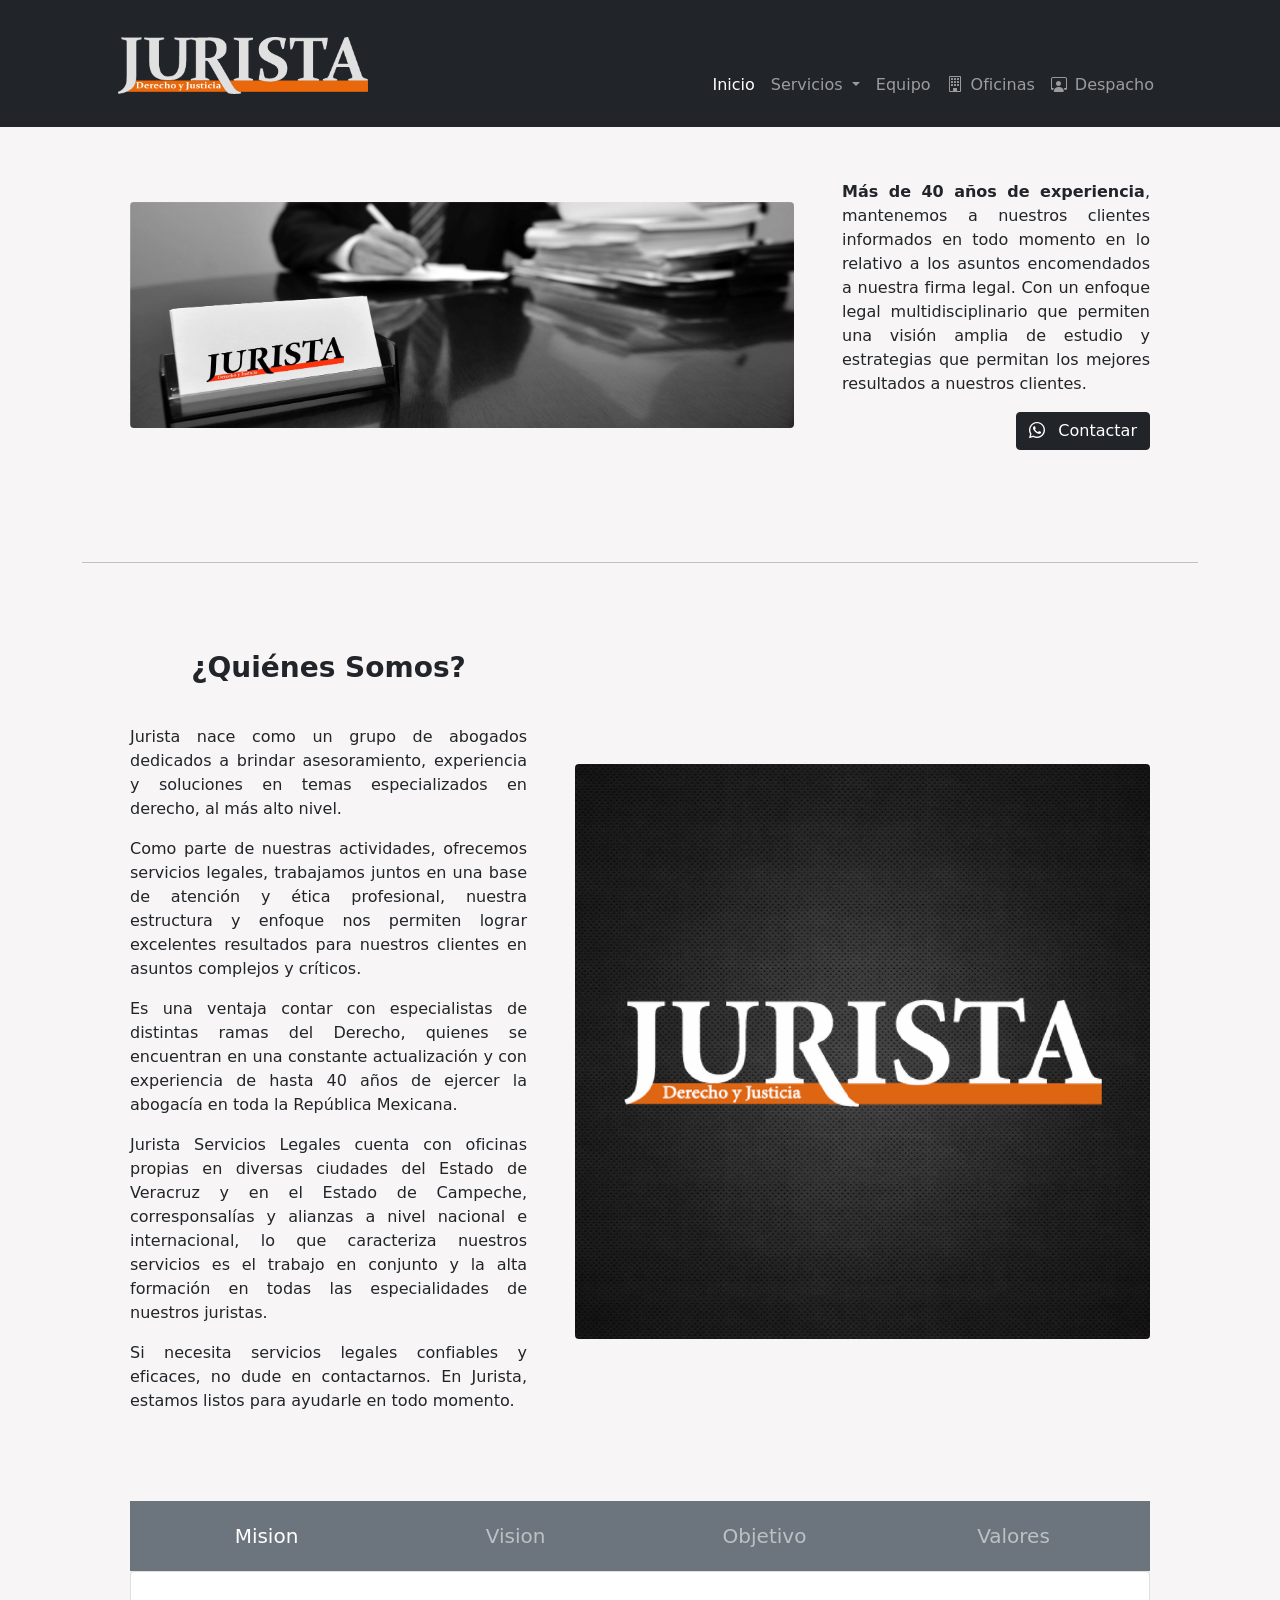
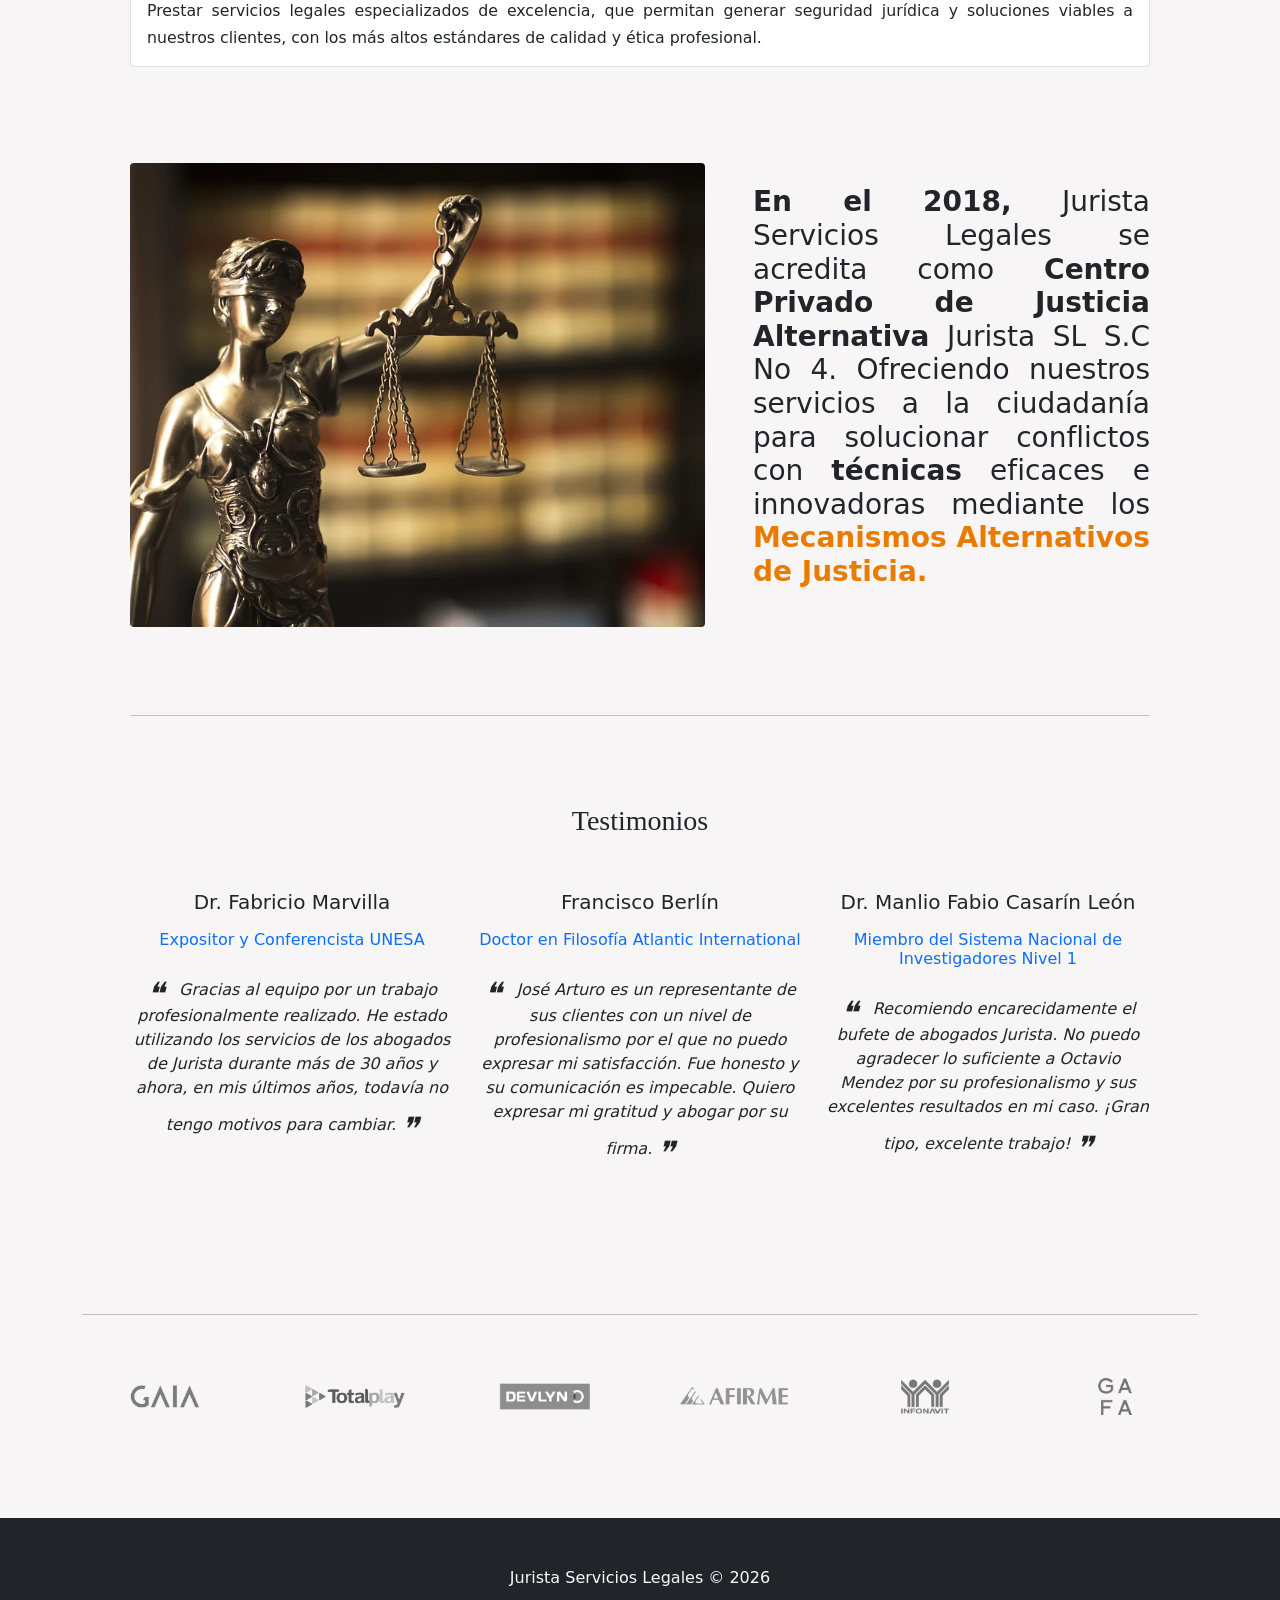
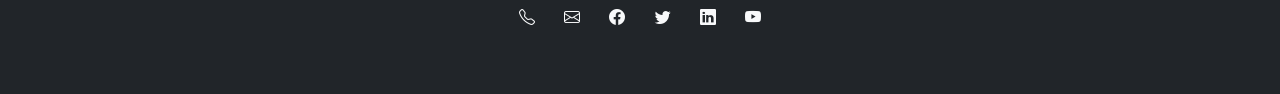
<file: index.html>
<!DOCTYPE html>
<html lang="es_mx">

<head>
    <meta charset="UTF-8">
    <meta http-equiv="X-UA-Compatible" content="IE=edge">
    <meta name="viewport" content="width=device-width, initial-scale=1.0">
    <title>Jurista Servicios Legales</title>
    <link rel="icon" type="image/png" href="assets/favicon.ico">
    <link rel="stylesheet" href="styles.css">
    <link rel="stylesheet" href="icons.css">
    <link rel="stylesheet" href="https://cdn.jsdelivr.net/npm/bootstrap-icons@1.9.1/font/bootstrap-icons.css">
    <link rel="stylesheet" href="css/navbar.css">
</head>

<body style="background-color: #f7f5f5">

    <!-- Responsive navbar-->
    <nav class="navbar navbar-expand-lg fixed-top navbar-dark bg-dark">
        <div class="container px-5" style="display:block;text-align: center;width: 100%;">
            <div class="navbar-brand">
                <a href="./index.html">
                    <img src="assets/logo.png" class="img-fluid mt-1 logoPosition"
                        style="display:block;text-align: center;min-width: 250px; max-width: 250px;"
                        alt="Jurista Servicios Legales">
                </a>
            </div>
            <button class="navbar-toggler mt-3" type="button" data-bs-toggle="collapse" data-bs-target="#menu"
                aria-controls="menu" aria-expanded="false" aria-label="Toggle navigation"><span
                    class="navbar-toggler-icon"></span></button>
            <div class="collapse navbar-collapse menuPosition" id="menu" style="text-align: left;">
                <ul class="navbar-nav ms-auto mb-2 mb-lg-0">
                    <li class="nav-item"><a class="nav-link active" aria-current="page" href="./index.html">Inicio</a>
                    </li>
                    <li class="nav-item dropdown">
                        <a class="nav-link dropdown-toggle" href="#" id="navbarDropdown" role="button"
                            data-bs-toggle="dropdown" aria-expanded="false">
                            Servicios
                        </a>
                        <ul class="dropdown-menu" aria-labelledby="navbarDropdown">
                            <li>
                                <a class="dropdown-item" href="./practicas.html">
                                    <i class="bi bi-vector-pen me-2"></i>
                                    Prácticas
                                </a>
                            </li>
                            <li>
                                <a class="dropdown-item" href="./polizas.html">
                                    <i class="bi bi-file-earmark-lock2 me-2"></i>
                                    Polizas
                                </a>
                            </li>
                            <li>
                                <a class="dropdown-item" href="./municipios.html">
                                    <i class="bi bi-geo-fill me-2"></i>
                                    Especializados a Municipios
                                </a>
                            </li>
                        </ul>
                    </li>
                    <li class="nav-item"><a class="nav-link" href="./juristas.html">Equipo</a></li>
                    <!-- <li class="nav-item"><a class="nav-link" href="https://revistajurista.com"
                            target="_blank">Revista</a></li> -->
                    <li><a class="nav-link" href="./contacto.html"><i class="bi bi-building me-2"></i>Oficinas</a></li>
                    <!-- <li class="nav-item"><a class="nav-link" href="https://www.facebook.com/ijurista"
                            target="_blank">Blog</a></li> -->
                    <li class="nav-item"><a class="nav-link" href="https://despacho.ijurista.com/" target="_blank"><i
                                class="bi bi-person-workspace me-2"></i>Despacho</a></li>
                </ul>
            </div>
        </div>
        </div>
    </nav>


    <main role="main" class="container" style="margin-top:180px;">
        <div class="jumbotron">
            <!-- Page Content-->
            <div class="container px-4 px-lg-5">
                <!-- Heading Row-->
                <div class="row gx-4 gx-lg-5 align-items-center my-5">
                    <div class="col-lg-8"><img class="img-fluid rounded mb-4 mb-lg-0" src="img/home.jpg"
                            alt="Suprema Corte de Justicia" /></div>
                    <div class="col-lg-4" style="text-align: end;">
                        <p style="text-align: justify;">
                            <b>Más de 40 años de experiencia</b>, mantenemos a nuestros clientes informados en todo
                            momento en lo relativo a los asuntos encomendados a nuestra firma legal.
                            Con un enfoque legal multidisciplinario que permiten una visión amplia de estudio y
                            estrategias que permitan los mejores resultados a nuestros clientes.
                        </p>
                        <button class="btn btn-dark" id="contactar">
                            <i class="bi bi-whatsapp me-2"></i>
                            Contactar
                        </button>
                    </div>
                </div>
        </div>
        <br><br>
        <hr><br>
        <div class="jumbotron">
            <!-- Page Content-->
            <div class="container px-4 px-lg-5">
                <!-- Heading Row-->
                <div class="row gx-4 gx-lg-5 align-items-center my-5">
                    <div class="col-lg-5" style="text-align: center;">
                        <h3 class="font-weight-light mb-3"><b>¿Quiénes Somos?</b></h3>
                        <br>
                        <p style="text-align: justify;">
                            Jurista nace como un grupo de abogados dedicados a brindar
                            asesoramiento, experiencia y soluciones en temas especializados
                            en derecho, al más alto nivel.
                        </p>
                        <p style="text-align: justify;">
                            Como parte de nuestras actividades, ofrecemos servicios legales,
                            trabajamos juntos en una base de atención y ética profesional,
                            nuestra estructura y enfoque nos permiten lograr excelentes
                            resultados para nuestros clientes en asuntos complejos y críticos.
                        </p>
                        <p style="text-align: justify;">
                            Es una ventaja contar con especialistas de distintas ramas del
                            Derecho, quienes se encuentran en una constante actualización
                            y con experiencia de hasta 40 años de ejercer la abogacía en
                            toda la República Mexicana.
                        </p>
                        <p style="text-align: justify;">
                            Jurista Servicios Legales cuenta con oficinas propias en
                            diversas ciudades del Estado de Veracruz y en el Estado de
                            Campeche, corresponsalías y alianzas a nivel nacional e
                            internacional, lo que caracteriza nuestros servicios es el trabajo
                            en conjunto y la alta formación en todas las especialidades de nuestros juristas.
                        </p>
                        <p style="text-align: justify;">
                            Si necesita servicios legales confiables y eficaces, no dude en contactarnos. 
                            En Jurista, estamos listos para ayudarle en todo momento.
                        </p>
                        <!-- <button class="btn btn-dark mt-4 mb-3" id="contactar" style="text-align: left;display: block;">
                            <i class="bi bi-whatsapp me-2"></i>
                            Contactar
                        </button> -->
                        <br>
                    </div>
                    <div class="col-lg-7"><img class="img-fluid rounded mb-4 mb-lg-0"
                            src="./img/home.png"
                            alt="Suprema Corte de Justicia" /></div>
                </div>
                <!-- Call to Action-->
                <nav class="navbar navbar-expand navbar-dark bg-secondary" aria-label="Second navbar example">
                    <div class="container-fluid">
                        <div class="navbar-collapse justify-content-sm-center responsiveText" id="navbarsExample02">
                            <ul class="navbar-nav" style="width: 100%;text-align: center;">
                                <div class="col-lg-3 mb-1 mt-1">
                                    <li class="nav-item">
                                        <a id="mi" onclick="Mision(this)" class="nav-link active" aria-current="page"
                                            href="javascript:void(0);">Mision</a>
                                    </li>
                                </div>
                                <div class="col-lg-3 mb-1 mt-1">
                                    <li class="nav-item">
                                        <a id="vi" onclick="Vision(this)" class="nav-link"
                                            href="javascript:void(0);">Vision</a>
                                    </li>
                                </div>
                                <div class="col-lg-3 mb-1 mt-1">
                                    <li class="nav-item">
                                        <a id="ob" onclick="Objetivo(this)" class="nav-link"
                                            href="javascript:void(0);">Objetivo</a>
                                    </li>
                                </div>
                                <div class="col-lg-3 mb-1 mt-1">
                                    <li class="nav-item">
                                        <a id="va" onclick="Valores(this)" class="nav-link"
                                            href="javascript:void(0);">Valores</a>
                                    </li>
                                </div>
                            </ul>
                        </div>
                    </div>
                </nav>
                <!-- Content Row-->
                <div class="row gx-4 gx-lg-5 large">
                    <div class="col-lg-12 mb-5">
                        <div class="card h-100">
                            <div class="card-body pt-4 pb-3">
                                <p class="card-text" id="textoCambiante" style="text-align: justify;">
                                    <small>
                                        Prestar servicios legales especializados de excelencia, que permitan
                                        generar seguridad jurídica y soluciones viables a nuestros clientes, con
                                        los más altos estándares de calidad y ética profesional.
                                    </small>
                                </p>
                            </div>
                        </div>
                    </div>
                </div>

                <div class="row gx-4 gx-lg-5 align-items-center my-5">
                    <div class="col-lg-7"><img class="img-fluid rounded mb-4 mb-lg-0"
                            src="./img/acreditacion.jpg"
                            alt="Suprema Corte de Justicia" /></div>
                    <div class="col-lg-5" style="text-align: justify;">
                        <h3 class="font-weight-light mb-3">
                            <b>En el 2018,</b> Jurista Servicios Legales se acredita como
                            <b>Centro Privado de Justicia Alternativa</b> Jurista SL S.C No 4.
                            Ofreciendo nuestros servicios a la ciudadanía para solucionar conflictos con <b>técnicas</b>
                            eficaces
                            e innovadoras mediante los <b style="color:rgb(233, 124, 0);">Mecanismos Alternativos de
                                Justicia.</b>
                        </h3>
                    </div>
                </div>

                <br>
                <hr><br><br><br>
                <section>
                    <div class="row d-flex justify-content-center">
                        <div class="col-md-10 col-xl-8 text-center">
                            <h3 class="mb-1" style="font-family: 'Times New Roman', Times, serif;">Testimonios</h3>
                            <br><br>
                        </div>
                    </div>
                    <div id="slidetestimonios" class="carousel slide" data-bs-ride="carousel" data-bs-interval="4000">
                        <div class="carousel-inner">
                            <div class="carousel-item active">
                                <div class="row text-center">
                                    <div class="col-md-4 mb-5 mb-md-0">
                                        <h5 class="mb-3">Dr. Fabricio Marvilla</h5>
                                        <h6 class="text-primary mb-3">Expositor y Conferencista UNESA</h6>
                                        <p class="px-xl-3">
                                            <i>
                                                <h2
                                                    style="display: inline; margin-right:10px;position: relative;top: 10px;">
                                                    ❝</h2>
                                                Gracias al equipo por un trabajo profesionalmente realizado. He estado
                                                utilizando
                                                los servicios de los
                                                abogados de Jurista durante más de 30 años y ahora, en mis últimos años,
                                                todavía no
                                                tengo motivos para cambiar.
                                                <h2 style="display: inline;  position: relative;top: 10px;">❞</h2>
                                            </i>
                                        </p>
                                        <ul class="list-unstyled d-flex justify-content-center mb-0">
                                            <li>
                                                <i class="fas fa-star fa-sm text-warning"></i>
                                            </li>
                                            <li>
                                                <i class="fas fa-star fa-sm text-warning"></i>
                                            </li>
                                            <li>
                                                <i class="fas fa-star fa-sm text-warning"></i>
                                            </li>
                                            <li>
                                                <i class="fas fa-star fa-sm text-warning"></i>
                                            </li>
                                            <li>
                                                <i class="fas fa-star-half-alt fa-sm text-warning"></i>
                                            </li>
                                        </ul>
                                    </div>
                                    <div class="col-md-4 mb-5 mb-md-0">
                                        <h5 class="mb-3">Francisco Berlín</h5>
                                        <h6 class="text-primary">Doctor en Filosofía Atlantic International</h6>
                                        <p class="px-xl-3">
                                            <i>
                                                <h2
                                                    style="display: inline; margin-right:10px;position: relative;top: 10px;">
                                                    ❝</h2>
                                                José Arturo es un representante de sus clientes
                                                con un nivel de profesionalismo por el que no puedo expresar mi
                                                satisfacción. Fue
                                                honesto y su comunicación es impecable. Quiero expresar mi gratitud y
                                                abogar por su
                                                firma.
                                                <h2 style="display: inline;  position: relative;top: 10px;">❞</h2>
                                            </i>
                                        </p>
                                        <ul class="list-unstyled d-flex justify-content-center mb-0">
                                            <li>
                                                <i class="fas fa-star fa-sm text-warning"></i>
                                            </li>
                                            <li>
                                                <i class="fas fa-star fa-sm text-warning"></i>
                                            </li>
                                            <li>
                                                <i class="fas fa-star fa-sm text-warning"></i>
                                            </li>
                                            <li>
                                                <i class="fas fa-star fa-sm text-warning"></i>
                                            </li>
                                            <li>
                                                <i class="fas fa-star fa-sm text-warning"></i>
                                            </li>
                                        </ul>
                                    </div>
                                    <div class="col-md-4 mb-0">
                                        <h5 class="mb-3">Dr. Manlio Fabio Casarín León</h5>
                                        <h6 class="text-primary mb-3">Miembro del Sistema Nacional de Investigadores
                                            Nivel 1</h6>
                                        <p class="px-xl-3">
                                            <i>
                                                <h2
                                                    style="display: inline; margin-right:10px;position: relative;top: 10px;">
                                                    ❝</h2>
                                                Recomiendo encarecidamente el bufete de abogados
                                                Jurista. No puedo agradecer lo suficiente a Octavio Mendez por su
                                                profesionalismo y
                                                sus
                                                excelentes resultados en mi caso. ¡Gran tipo, excelente trabajo!
                                                <h2 style="display: inline;  position: relative;top: 10px;">❞</h2>
                                            </i>
                                        </p>
                                        <ul class="list-unstyled d-flex justify-content-center mb-0">
                                            <li>
                                                <i class="fas fa-star fa-sm text-warning"></i>
                                            </li>
                                            <li>
                                                <i class="fas fa-star fa-sm text-warning"></i>
                                            </li>
                                            <li>
                                                <i class="fas fa-star fa-sm text-warning"></i>
                                            </li>
                                            <li>
                                                <i class="fas fa-star fa-sm text-warning"></i>
                                            </li>
                                            <li>
                                                <i class="far fa-star fa-sm text-warning"></i>
                                            </li>
                                        </ul>
                                    </div>
                                </div>
                            </div>
                            <div class="carousel-item">
                                <div class="row text-center">
                                    <div class="col-md-4 mb-5 mb-md-0">
                                        <h5 class="mb-3">Dr. Fabricio Marvilla</h5>
                                        <h6 class="text-primary mb-3">Expositor y Conferencista UNESA</h6>
                                        <p class="px-xl-3">
                                            <i>
                                                <h2
                                                    style="display: inline; margin-right:10px;position: relative;top: 10px;">
                                                    ❝</h2>
                                                Gracias al equipo por un trabajo profesionalmente realizado. He estado
                                                utilizando
                                                los servicios de los
                                                abogados de Jurista durante más de 30 años y ahora, en mis últimos años,
                                                todavía no
                                                tengo motivos para cambiar.
                                                <h2 style="display: inline;  position: relative;top: 10px;">❞</h2>
                                            </i>
                                        </p>
                                        <ul class="list-unstyled d-flex justify-content-center mb-0">
                                            <li>
                                                <i class="fas fa-star fa-sm text-warning"></i>
                                            </li>
                                            <li>
                                                <i class="fas fa-star fa-sm text-warning"></i>
                                            </li>
                                            <li>
                                                <i class="fas fa-star fa-sm text-warning"></i>
                                            </li>
                                            <li>
                                                <i class="fas fa-star fa-sm text-warning"></i>
                                            </li>
                                            <li>
                                                <i class="fas fa-star-half-alt fa-sm text-warning"></i>
                                            </li>
                                        </ul>
                                    </div>
                                    <div class="col-md-4 mb-5 mb-md-0">
                                        <h5 class="mb-3">Francisco Berlín</h5>
                                        <h6 class="text-primary">Doctor en Filosofía Atlantic International</h6>
                                        <p class="px-xl-3">
                                            <i>
                                                <h2
                                                    style="display: inline; margin-right:10px;position: relative;top: 10px;">
                                                    ❝</h2>
                                                José Arturo es un representante de sus clientes
                                                con un nivel de profesionalismo por el que no puedo expresar mi
                                                satisfacción. Fue
                                                honesto y su comunicación es impecable. Quiero expresar mi gratitud y
                                                abogar por su
                                                firma.
                                                <h2 style="display: inline;  position: relative;top: 10px;">❞</h2>
                                            </i>
                                        </p>
                                        <ul class="list-unstyled d-flex justify-content-center mb-0">
                                            <li>
                                                <i class="fas fa-star fa-sm text-warning"></i>
                                            </li>
                                            <li>
                                                <i class="fas fa-star fa-sm text-warning"></i>
                                            </li>
                                            <li>
                                                <i class="fas fa-star fa-sm text-warning"></i>
                                            </li>
                                            <li>
                                                <i class="fas fa-star fa-sm text-warning"></i>
                                            </li>
                                            <li>
                                                <i class="fas fa-star fa-sm text-warning"></i>
                                            </li>
                                        </ul>
                                    </div>
                                    <div class="col-md-4 mb-0">
                                        <h5 class="mb-3">Dr. Manlio Fabio Casarín León</h5>
                                        <h6 class="text-primary mb-3">Miembro del Sistema Nacional de Investigadores
                                            Nivel 1</h6>
                                        <p class="px-xl-3">
                                            <i>
                                                <h2
                                                    style="display: inline; margin-right:10px;position: relative;top: 10px;">
                                                    ❝</h2>
                                                Recomiendo encarecidamente el bufete de abogados
                                                Jurista. No puedo agradecer lo suficiente a Octavio Mendez por su
                                                profesionalismo y
                                                sus
                                                excelentes resultados en mi caso. ¡Gran tipo, excelente trabajo!
                                                <h2 style="display: inline;  position: relative;top: 10px;">❞</h2>
                                            </i>
                                        </p>
                                        <ul class="list-unstyled d-flex justify-content-center mb-0">
                                            <li>
                                                <i class="fas fa-star fa-sm text-warning"></i>
                                            </li>
                                            <li>
                                                <i class="fas fa-star fa-sm text-warning"></i>
                                            </li>
                                            <li>
                                                <i class="fas fa-star fa-sm text-warning"></i>
                                            </li>
                                            <li>
                                                <i class="fas fa-star fa-sm text-warning"></i>
                                            </li>
                                            <li>
                                                <i class="far fa-star fa-sm text-warning"></i>
                                            </li>
                                        </ul>
                                    </div>
                                </div>
                            </div>
                        </div>
                        <button class="carousel-control-prev" type="button" data-bs-target="#slidetestimonios"
                            data-bs-slide="prev">
                            <span class="visually-hidden">Previous</span>
                        </button>
                        <button class="carousel-control-next" type="button" data-bs-target="#slidetestimonios"
                            data-bs-slide="next">
                            <span class="visually-hidden">Next</span>
                        </button>
                    </div>
                </section>
                <br><br><br>
            </div>
            <!-- Footer-->
        </div>
        <br><br>
        <hr><br>
    </main>
    <div class="container">
        <div id="iconosgray" class="carousel slide" data-bs-ride="carousel" data-bs-interval="2000">
            <div class="carousel-inner">
                <div class="carousel-item active">
                    <div class="row justify-content-lg-center mt-3 mb-5" style="text-align: center;">
                        <div class="col-lg-2 mb-5">
                            <img src="./img/gray-icons/gaia.webp"
                                class="img-fluid" alt="..">
                        </div>
                        <div class="col-lg-2 mb-5">
                            <img src="./img/gray-icons/totalplay.webp"
                                class="img-fluid" alt="..">
                        </div>
                        <div class="col-lg-2 mb-5">
                            <img src="./img/gray-icons/devlyn.webp"
                                class="img-fluid" alt="..">
                        </div>
                        <div class="col-lg-2 mb-5">
                            <img src="./img/gray-icons/afirme.webp"
                                class="img-fluid" alt="..">
                        </div>
                        <div class="col-lg-2 mb-5">
                            <img src="./img/gray-icons/infonavit.webp"
                                class="img-fluid" alt="..">
                        </div>
                        <div class="col-lg-2 mb-5">
                            <img src="./img/gray-icons/gafa.webp"
                                class="img-fluid" alt="..">
                        </div>
                    </div>
                </div>
                <div class="carousel-item">
                    <div class="row justify-content-lg-center mt-3 mb-5" style="text-align: center;">
                        <div class="col-lg-2 mb-5">
                            <img src="./img/gray-icons/gaia.webp"
                                class="img-fluid" alt="..">
                        </div>
                        <div class="col-lg-2 mb-5">
                            <img src="./img/gray-icons/totalplay.webp"
                                class="img-fluid" alt="..">
                        </div>
                        <div class="col-lg-2 mb-5">
                            <img src="./img/gray-icons/devlyn.webp"
                                class="img-fluid" alt="..">
                        </div>
                        <div class="col-lg-2 mb-5">
                            <img src="./img/gray-icons/afirme.webp"
                                class="img-fluid" alt="..">
                        </div>
                        <div class="col-lg-2 mb-5">
                            <img src="./img/gray-icons/infonavit.webp"
                                class="img-fluid" alt="..">
                        </div>
                        <div class="col-lg-2 mb-5">
                            <img src="./img/gray-icons/gafa.webp"
                                class="img-fluid" alt="..">
                        </div>
                    </div>
                </div>
            </div>
            <button class="carousel-control-prev" type="button" data-bs-target="#iconosgray" data-bs-slide="prev">
                <span class="visually-hidden">Previous</span>
            </button>
            <button class="carousel-control-next" type="button" data-bs-target="#iconosgray" data-bs-slide="next">
                <span class="visually-hidden">Next</span>
            </button>
        </div>
    </div>

    <footer class="py-5 pb-3 bg-dark">
        <div class="container px-4 px-lg-5">
            <p class="m-0 mb-3 text-center text-light" id="footer">
                Jurista Servicios Legales &copy; 2004
            </p>
            <p class="m-0 text-center text-light">
                <a href="tel:228-134-2205" class="link-light"><i class="bi bi-telephone me-4"></i></a>
                <a href="mailto: contacto@ijurista.com" class="link-light"><i class="bi bi-envelope me-4"></i></a>
                <a href="https://www.facebook.com/ijurista" target="_blank" class="link-light"><i
                        class="bi bi-facebook me-4"></i></a>
                <a href="https://twitter.com/RevistaJurista" target="_blank" class="link-light"><i
                        class="bi bi-twitter me-4"></i></a>
                <a href="https://www.linkedin.com/company/jurista" target="_blank" class="link-light"><i
                        class="bi bi-linkedin me-4"></i></a>
                <a href="https://www.youtube.com/channel/UCsg6mb0zP4n78rJ8WA1o-xg/feed" target="_blank"
                    class="link-light"><i class="bi bi-youtube"></i></a>
            </p>
            <br><br>
            <!-- <p class="pGrullaFooter">
                Hecho por <a classname="brown-text text-lighten-3"
                    style="text-decoration: none; font-weight:bold; color:burlywood;" target="_blank"
                    href="https://www.facebook.com/grullasoftware/">Grulla Software</a>
            </p> -->
        </div>
    </footer>

    <script>
        document.getElementById("footer").innerHTML = `Jurista Servicios Legales &copy; ${new Date().getFullYear()}`
        function quienesSomos(e) {
            document.getElementById("quienesSomos").textContent = `
            Un grupo de abogados dedicados a brindar asesoramiento, experiencia y comunicar temas especializados en derecho, al más alto nivel, actualmente somos lideres de opinión. Hemos conformado un grupo de expertos, comprometidos con la difusión de la cultura jurídica, en todas sus materias, temas de actualidad y de interés general que buscan potencialmente constituir el acervo jurídico, de todo profesionista dedicado a la abogacía y el derecho en general.
            Tenemos un historial de soluciones e innovaciones que ponemos a disposición de la comunidad jurídica, que ha tenido un alto impacto a nivel nacional e internacional. Como parte de nuestras actividades, ofrecemos servicios legales, trabajamos juntos en una base de atención y ética profesional, nuestra estructura y enfoque atraen a abogados talentosos y emprendedores, que nos permiten lograr excelentes resultados para nuestros clientes en asuntos complejos y críticos.
            Ha sido una ventaja, haber logrado resultados extraordinarios de la mano de nuestro socio fundador y actualmente Presidente de la Firma el Licenciado Octavio Ruíz Martínez, quien cuenta con una experiencia de más de 40 años de ejercer la abogacía en toda la República Mexicana, litigios en todas las ramas del derecho, un referente dentro de la comunidad jurídica internacional.
            Servicios legales Jurista, cuenta con la alianza de firmas legales y abogados independientes a nivel nacional e internacional, lo que caracteriza nuestros servicios es el trabajo en conjunto y la alta formación en todas las especialidades de nuestros Juristas.
            `
            e.style.display = 'none'
        }
        let callbackWhatsapp = function () {
            location.href = (!((navigator.userAgent.match(/Android/i)) || (navigator.userAgent.match(/iPhone/i)))) ? 'https://wa.me/522281342205?text=Hola%20busco%20asesoria%20juridica' : 'whatsapp://send?phone=522281342205&text=Hola+busco+asesoria+juridica&app_absent=0'
        }
        document.getElementById('contactar').addEventListener("click", () => { callbackWhatsapp() })

        function Mision(e) {
            document.getElementById("textoCambiante").textContent = `
            Prestar servicios legales especializados de excelencia, que permitan generar seguridad jurídica y soluciones viables a nuestros clientes, con los más altos estándares de calidad y ética profesional. 
            `
            document.getElementById("mi").className = "nav-link active"
            document.getElementById("vi").className = "nav-link"
            document.getElementById("ob").className = "nav-link"
            document.getElementById("va").className = "nav-link"
        }
        function Vision(e) {
            document.getElementById("textoCambiante").textContent = `
            Ser la firma mexicana de servicios legales, más reconocida y con las mejores alianzas nacionales e internacionales.
            `
            document.getElementById("mi").className = "nav-link"
            document.getElementById("vi").className = "nav-link active"
            document.getElementById("ob").className = "nav-link"
            document.getElementById("va").className = "nav-link"
        }
        function Objetivo(e) {
            document.getElementById("textoCambiante").textContent = `
            Es nuestro principal objetivo llegar a ser como Firma Legal y Centro Privado de Justicia Alternativa los mejores a nivel nacional e internacional en materia penal en México, así como el principal referente de dicha práctica para clientes en el extranjero, distinguiéndonos por la más alta exigencia ética y profesional del gremio penalista en México. 
            `
            document.getElementById("mi").className = "nav-link"
            document.getElementById("vi").className = "nav-link"
            document.getElementById("ob").className = "nav-link active"
            document.getElementById("va").className = "nav-link"
        }
        function Valores(e) {
            let div = document.getElementById("textoCambiante")
            div.innerHTML = ''
            let ul = document.createElement("ul")

            let confianza = document.createElement("li")
            confianza.textContent = `Confianza`
            let credibilidad = document.createElement("li")
            credibilidad.textContent = `Credibilidad`
            let secretopro = document.createElement("li")
            secretopro.textContent = `Secreto Profesional`
            let indepedencia = document.createElement("li")
            indepedencia.textContent = `Independencia`
            let aprendizaje = document.createElement("li")
            aprendizaje.textContent = `Aprendizaje`
            let disciplina = document.createElement("li")
            disciplina.textContent = `Disciplina`
            let preservacion = document.createElement("li")
            preservacion.textContent = `Preservancia`
            let empatia = document.createElement("li")
            empatia.textContent = `Empatia`
            ul.appendChild(confianza)
            ul.appendChild(credibilidad)
            ul.appendChild(secretopro)
            ul.appendChild(indepedencia)
            ul.appendChild(aprendizaje)
            ul.appendChild(disciplina)
            ul.appendChild(preservacion)
            ul.appendChild(empatia)
            div.appendChild(ul)

            document.getElementById("mi").className = "nav-link"
            document.getElementById("vi").className = "nav-link"
            document.getElementById("ob").className = "nav-link"
            document.getElementById("va").className = "nav-link active"
        }
    </script>
    <script src="bootstrap/bootstrap/dist/js/bootstrap.min.js"></script>
</body>

</html>
</file>
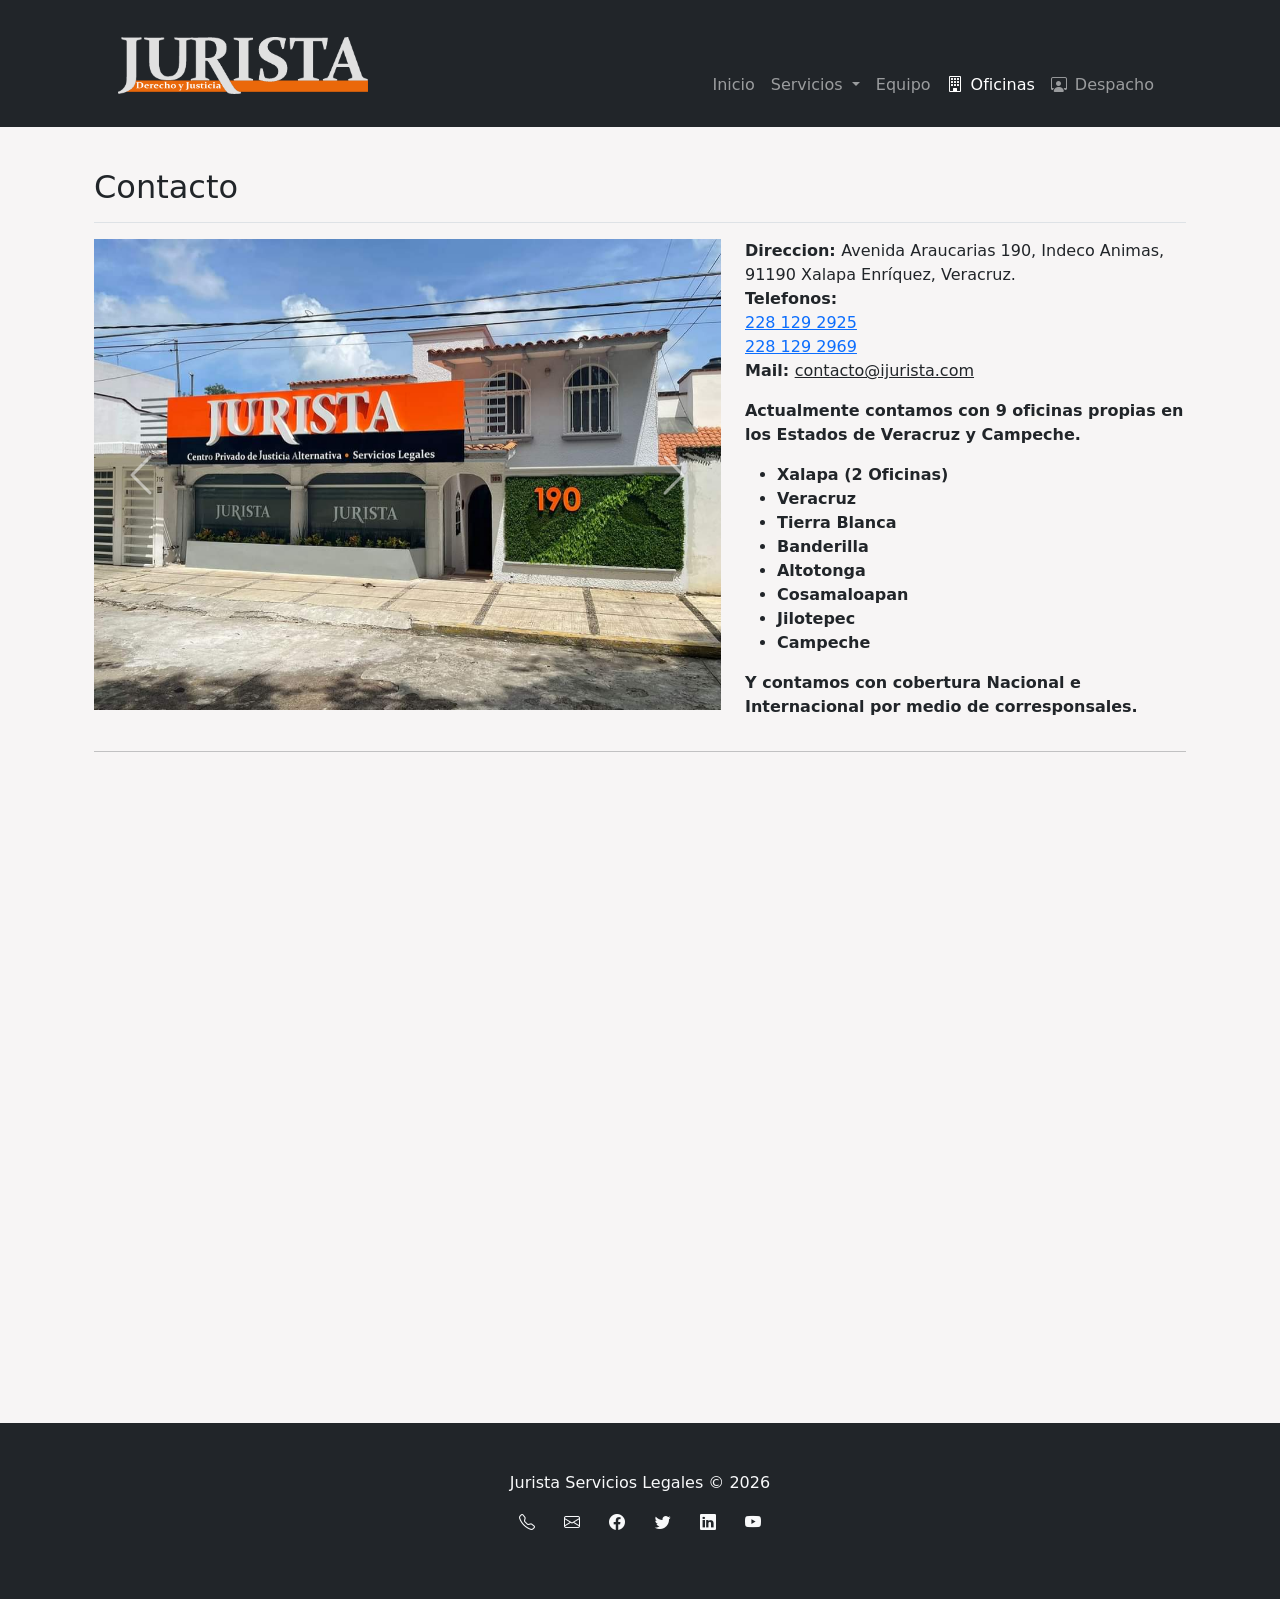
<file: contacto.html>
<!DOCTYPE html>
<html lang="es_mx">

<head>
    <meta charset="UTF-8">
    <meta http-equiv="X-UA-Compatible" content="IE=edge">
    <meta name="viewport" content="width=device-width, initial-scale=1.0">
    <title>Oficinas</title>
    <link rel="icon" type="image/png" href="assets/favicon.ico">
    <link rel="stylesheet" href="styles.css">
    <link rel="stylesheet" href="icons.css">
    <link rel="stylesheet" href="https://cdn.jsdelivr.net/npm/bootstrap-icons@1.9.1/font/bootstrap-icons.css">
    <link rel="stylesheet" href="css/navbar.css">
</head>

<body style="background-color: #f7f5f5">

    <!-- Responsive navbar-->
    <nav class="navbar navbar-expand-lg fixed-top navbar-dark bg-dark">
        <div class="container px-5" style="display:block;text-align: center;width: 100%;">
            <div class="navbar-brand">
                <a href="./index.html">
                    <img src="assets/logo.png" href="./index.html" class="img-fluid mt-1 logoPosition"
                        style="display:block;text-align: center;min-width: 250px; max-width: 250px;"
                        alt="Jurista Servicios Legales">
                </a>
            </div>
            <button class="navbar-toggler mt-3" type="button" data-bs-toggle="collapse" data-bs-target="#menu"
                aria-controls="menu" aria-expanded="false" aria-label="Toggle navigation"><span
                    class="navbar-toggler-icon"></span></button>
            <div class="collapse navbar-collapse menuPosition" id="menu" style="text-align: left;">
                <ul class="navbar-nav ms-auto mb-2 mb-lg-0">
                    <li class="nav-item"><a class="nav-link" aria-current="page" href="./index.html">Inicio</a>
                    </li>
                    <li class="nav-item dropdown">
                        <a class="nav-link dropdown-toggle" href="#" id="navbarDropdown" role="button"
                            data-bs-toggle="dropdown" aria-expanded="false">
                             Servicios
                        </a>
                        <ul class="dropdown-menu" aria-labelledby="navbarDropdown">
                            <li>
                                <a class="dropdown-item" href="./practicas.html">
                                    <i class="bi bi-vector-pen me-2"></i>
                                    Prácticas
                                </a>
                            </li>
                            <li>
                                <a class="dropdown-item" href="./polizas.html">
                                    <i class="bi bi-file-earmark-lock2 me-2"></i>
                                    Polizas
                                </a>
                            </li>
                            <li>
                                <a class="dropdown-item" href="./municipios.html">
                                    <i class="bi bi-geo-fill me-2"></i>
                                    Especializados a Municipios
                                </a>
                            </li>
                        </ul>
                    </li>
                    <li class="nav-item"><a class="nav-link" href="./juristas.html">Equipo</a></li>
                    <!-- <li class="nav-item"><a class="nav-link" href="https://revistajurista.com"
                            target="_blank">Revista</a></li> -->
                    <li class="nav-item"><a class="nav-link active" href="./contacto.html"><i
                                class="bi bi-building me-2"></i>Oficinas</a></li>
                    <!-- <li class="nav-item"><a class="nav-link" href="https://www.facebook.com/ijurista"
                            target="_blank">Blog</a></li> -->
                    <li class="nav-item"><a class="nav-link" href="https://despacho.ijurista.com/" target="_blank"><i
                                class="bi bi-person-workspace me-2"></i>Despacho</a></li>
                </ul>
            </div>
        </div>
        </div>
    </nav>


    <main role="main" style="margin-top:120px;">
        <!-- Page Content-->
        <div class="container px-4 py-5" id="icon-grid">
            <h2 class="pb-3 border-bottom mb-3">Contacto</h2>
            <div class="row">
                <div class="col-lg-7">
                    <div id="carouselExampleCaptions2" class="carousel slide" data-bs-ride="false">
                        <div class="carousel-inner">
                            <div class="carousel-item active">
                                <img src="img/contacto/contacto.jpg" class="d-block w-100" alt="..">
                                <div class="carousel-caption d-none d-md-block">
                                    <h5></h5>
                                    <p></p>
                                </div>
                            </div>
                            <div class="carousel-item">
                                <img src="img/slide/slide3.png" class="d-block w-100" alt="..">
                                <div class="carousel-caption d-none d-md-block">
                                    <h5></h5>
                                    <p></p>
                                </div>
                            </div>
                            <!-- <div class="carousel-item">
                                <img src="img/slide/slide2.png" class="d-block w-100" alt="..">
                                <div class="carousel-caption d-none d-md-block">
                                    <h5></h5>
                                    <p></p>
                                </div>
                            </div>
                            <div class="carousel-item">
                                <img src="img/slide/slide1.png" class="d-block w-100" alt="..">
                                <div class="carousel-caption d-none d-md-block">
                                    <h5></h5>
                                    <p></p>
                                </div>
                            </div> -->
                        </div>
                        <button class="carousel-control-prev" type="button" data-bs-target="#carouselExampleCaptions2"
                            data-bs-slide="prev">
                            <span class="carousel-control-prev-icon" aria-hidden="true"></span>
                            <span class="visually-hidden">Previous</span>
                        </button>
                        <button class="carousel-control-next" type="button" data-bs-target="#carouselExampleCaptions2"
                            data-bs-slide="next">
                            <span class="carousel-control-next-icon" aria-hidden="true"></span>
                            <span class="visually-hidden">Next</span>
                        </button>
                    </div>
                    <br>
                </div>
                <div class="col-lg-5">
                    <p>
                        <strong>Direccion: </strong>Avenida Araucarias 190, Indeco Animas, 91190 Xalapa Enríquez,
                        Veracruz.
                        <br>
                        <strong>Telefonos: </strong>
                        <br>
                        <a href="tel:228-129-2925">
                            228 129 2925
                        </a>
                        <br>
                        <a href="tel:228-129-2969">
                            228 129 2969
                        </a>
                        <br>
                        <strong>Mail: </strong><a href="mailto: contacto@ijurista.com"
                            class="link-dark">contacto@ijurista.com</a>
                        <br>
                    </p>
                    <p>
                        <b>
                            Actualmente contamos con 9 oficinas propias en los Estados de
                            Veracruz y Campeche.
                        </b>
                    </p>
                    <ul>
                        <li><b>Xalapa (2 Oficinas)</b></li>
                        <li><b>Veracruz</b></li>
                        <li><b>Tierra Blanca</b></li>
                        <li><b>Banderilla</b></li>
                        <li><b>Altotonga</b></li>
                        <li><b>Cosamaloapan</b></li>
                        <li><b>Jilotepec</b></li>
                        <li><b>Campeche</b></li>
                    </ul>
                    <p>
                        <b>
                            Y contamos con cobertura Nacional e Internacional por medio de
                            corresponsales.
                        </b>
                    </p>
                </div>
            </div>
            <hr>
            <iframe
                src="https://www.google.com/maps/embed?pb=!1m14!1m8!1m3!1d15040.710460529372!2d-96.891329!3d19.5339867!3m2!1i1024!2i768!4f13.1!3m3!1m2!1s0x0%3A0x5e211c2e0dc3cc06!2sJurista%20Xalapa!5e0!3m2!1ses!2smx!4v1666403746703!5m2!1ses!2smx"
                width="100%" height="600" style="border:0;" allowfullscreen="" loading="lazy"
                referrerpolicy="no-referrer-when-downgrade"></iframe>
        </div>
        <!-- Footer-->
    </main>
    <footer class="py-5 pb-3 bg-dark">
        <div class="container px-4 px-lg-5">
            <p class="m-0 mb-3 text-center text-light" id="footer">
                Jurista Servicios Legales &copy; 2004
            </p>
            <p class="m-0 text-center text-light">
                <a href="tel:228-134-2205" class="link-light"><i class="bi bi-telephone me-4"></i></a>
                <a href="mailto: contacto@ijurista.com" class="link-light"><i class="bi bi-envelope me-4"></i></a>
                <a href="https://www.facebook.com/ijurista" target="_blank" class="link-light"><i
                        class="bi bi-facebook me-4"></i></a>
                <a href="https://twitter.com/RevistaJurista" target="_blank" class="link-light"><i
                        class="bi bi-twitter me-4"></i></a>
                <a href="https://www.linkedin.com/company/jurista" target="_blank" class="link-light"><i
                        class="bi bi-linkedin me-4"></i></a>
                <a href="https://www.youtube.com/channel/UCsg6mb0zP4n78rJ8WA1o-xg/feed" target="_blank"
                    class="link-light"><i class="bi bi-youtube"></i></a>
            </p>
            <br><br>
            <!-- <p class="pGrullaFooter">
                Hecho por <a classname="brown-text text-lighten-3"
                    style="text-decoration: none; font-weight:bold; color:burlywood;" target="_blank"
                    href="https://www.facebook.com/grullasoftware/">Grulla Software</a>
            </p> -->
        </div>
    </footer>

    <script>
        document.getElementById("footer").innerHTML = `Jurista Servicios Legales &copy; ${new Date().getFullYear()}`
    </script>
    <script src="bootstrap/bootstrap/dist/js/bootstrap.min.js"></script>
</body>

</html>
</file>
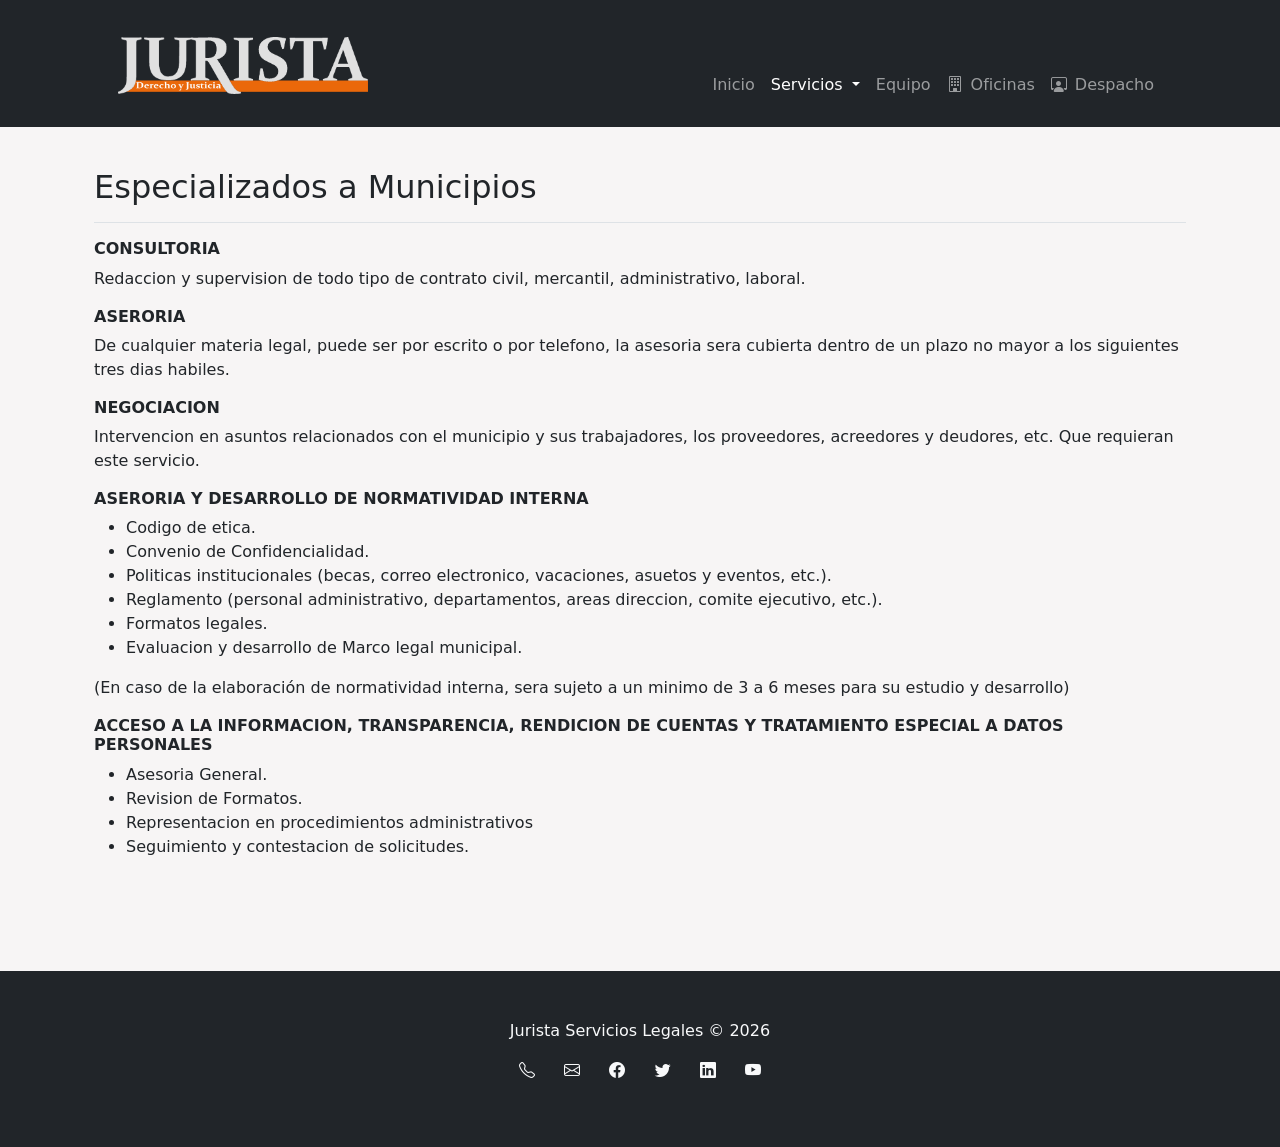
<file: municipios.html>
<!DOCTYPE html>
<html lang="es_mx">

<head>
    <meta charset="UTF-8">
    <meta http-equiv="X-UA-Compatible" content="IE=edge">
    <meta name="viewport" content="width=device-width, initial-scale=1.0">
    <title>Municipios</title>
    <link rel="icon" type="image/png" href="assets/favicon.ico">
    <link rel="stylesheet" href="styles.css">
    <link rel="stylesheet" href="icons.css">
    <link rel="stylesheet" href="https://cdn.jsdelivr.net/npm/bootstrap-icons@1.9.1/font/bootstrap-icons.css">
    <link rel="stylesheet" href="css/navbar.css">
</head>

<body style="background-color: #f7f5f5">

    <!-- Responsive navbar-->
    <nav class="navbar navbar-expand-lg fixed-top navbar-dark bg-dark">
        <div class="container px-5" style="display:block;text-align: center;width: 100%;">
            <div class="navbar-brand">
                <a href="./index.html">
                    <img src="assets/logo.png" class="img-fluid mt-1 logoPosition"
                        style="display:block;text-align: center;min-width: 250px; max-width: 250px;"
                        alt="Jurista Servicios Legales">
                </a>
            </div>
            <button class="navbar-toggler mt-3" type="button" data-bs-toggle="collapse" data-bs-target="#menu"
                aria-controls="menu" aria-expanded="false" aria-label="Toggle navigation"><span
                    class="navbar-toggler-icon"></span></button>
            <div class="collapse navbar-collapse menuPosition" id="menu" style="text-align: left;">
                <ul class="navbar-nav ms-auto mb-2 mb-lg-0">
                    <li class="nav-item"><a class="nav-link" aria-current="page" href="./index.html">Inicio</a>
                    </li>
                    <li class="nav-item dropdown">
                        <a class="nav-link dropdown-toggle active" href="#" id="navbarDropdown" role="button"
                            data-bs-toggle="dropdown" aria-expanded="false">
                             Servicios
                        </a>
                        <ul class="dropdown-menu" aria-labelledby="navbarDropdown">
                            <li>
                                <a class="dropdown-item" href="./practicas.html">
                                    <i class="bi bi-vector-pen me-2"></i>
                                    Prácticas
                                </a>
                            </li>
                            <li>
                                <a class="dropdown-item" href="./polizas.html">
                                    <i class="bi bi-file-earmark-lock2 me-2"></i>
                                    Polizas
                                </a>
                            </li>
                            <li>
                                <a class="dropdown-item active" href="./municipios.html">
                                    <i class="bi bi-geo-fill me-2"></i>
                                    Especializados a Municipios
                                </a>
                            </li>
                        </ul>
                    </li>
                    <li class="nav-item"><a class="nav-link" href="./juristas.html">Equipo</a></li>
                    <!-- <li class="nav-item"><a class="nav-link" href="https://revistajurista.com"
                            target="_blank">Revista</a></li> -->
                    <li><a class="nav-link" href="./contacto.html"><i class="bi bi-building me-2"></i>Oficinas</a></li>
                    <!-- <li class="nav-item"><a class="nav-link" href="https://www.facebook.com/ijurista"
                            target="_blank">Blog</a></li> -->
                    <li class="nav-item"><a class="nav-link" href="https://despacho.ijurista.com/" target="_blank"><i
                                class="bi bi-person-workspace me-2"></i>Despacho</a></li>
                </ul>
            </div>
        </div>
        </div>
    </nav>


    <main role="main" style="margin-top:120px;">
        <!-- Page Content-->
        <div class="container px-4 py-5" id="icon-grid">
            <h2 class="pb-3 border-bottom mb-3">Especializados a Municipios</h2>
            <h6><b>CONSULTORIA</b></h6>
            <p>Redaccion y supervision de todo tipo de contrato civil, mercantil, administrativo, laboral.</p>
            <h6><b>ASERORIA</b></h6>
            <p>De cualquier materia legal, puede ser por escrito o por telefono, la asesoria sera cubierta dentro de un plazo no mayor a los siguientes tres dias habiles.</p>
            <h6><b>NEGOCIACION</b></h6>
            <p>Intervencion en asuntos relacionados con el municipio y sus trabajadores, los proveedores, acreedores y deudores, etc. Que requieran este servicio.</p>
            <h6><b>ASERORIA Y DESARROLLO DE NORMATIVIDAD INTERNA</b></h6>
            <ul>
                <li>Codigo de etica.</li>
                <li>Convenio de Confidencialidad.</li>
                <li>Politicas institucionales (becas, correo electronico, vacaciones, asuetos y eventos, etc.).</li>
                <li>Reglamento (personal administrativo, departamentos, areas direccion, comite ejecutivo, etc.).</li>
                <li>Formatos legales.</li>
                <li>Evaluacion y desarrollo de Marco legal municipal.</li>
            </ul>
            <p>(En caso de la elaboración de normatividad interna, sera sujeto a un minimo de 3 a 6 meses para su estudio y desarrollo)</p>
            <h6><b>ACCESO A LA INFORMACION, TRANSPARENCIA, RENDICION DE CUENTAS Y TRATAMIENTO ESPECIAL A DATOS PERSONALES</b></h6>
            <ul>
                <li>Asesoria General.</li>
                <li>Revision de Formatos.</li>
                <li>Representacion en procedimientos administrativos</li>
                <li>Seguimiento y contestacion de solicitudes.</li>
            </ul>
            <br><br>
        </div>
        <!-- Footer-->
    </main>
    <footer class="py-5 pb-3 bg-dark">
        <div class="container px-4 px-lg-5">
            <p class="m-0 mb-3 text-center text-light" id="footer">
                Jurista Servicios Legales &copy; 2004
            </p>
            <p class="m-0 text-center text-light">
                <a href="tel:228-134-2205" class="link-light"><i class="bi bi-telephone me-4"></i></a>
                <a href="mailto: contacto@ijurista.com" class="link-light"><i class="bi bi-envelope me-4"></i></a>
                <a href="https://www.facebook.com/ijurista" target="_blank" class="link-light"><i
                        class="bi bi-facebook me-4"></i></a>
                <a href="https://twitter.com/RevistaJurista" target="_blank" class="link-light"><i
                        class="bi bi-twitter me-4"></i></a>
                <a href="https://www.linkedin.com/company/jurista" target="_blank" class="link-light"><i
                        class="bi bi-linkedin me-4"></i></a>
                <a href="https://www.youtube.com/channel/UCsg6mb0zP4n78rJ8WA1o-xg/feed" target="_blank"
                    class="link-light"><i class="bi bi-youtube"></i></a>
            </p>
            <br><br>
            <!-- <p class="pGrullaFooter">
                Hecho por <a classname="brown-text text-lighten-3"
                    style="text-decoration: none; font-weight:bold; color:burlywood;" target="_blank"
                    href="https://www.facebook.com/grullasoftware/">Grulla Software</a>
            </p> -->
        </div>
    </footer>

    <script>
        document.getElementById("footer").innerHTML = `Jurista Servicios Legales &copy; ${new Date().getFullYear()}`

        function normal(e) {
            e.classList.remove('border-dark')
        }
        function color(e) {
            e.classList.add('border-dark')
        }
    </script>
    <script src="bootstrap/bootstrap/dist/js/bootstrap.min.js"></script>
</body>

</html>
</file>
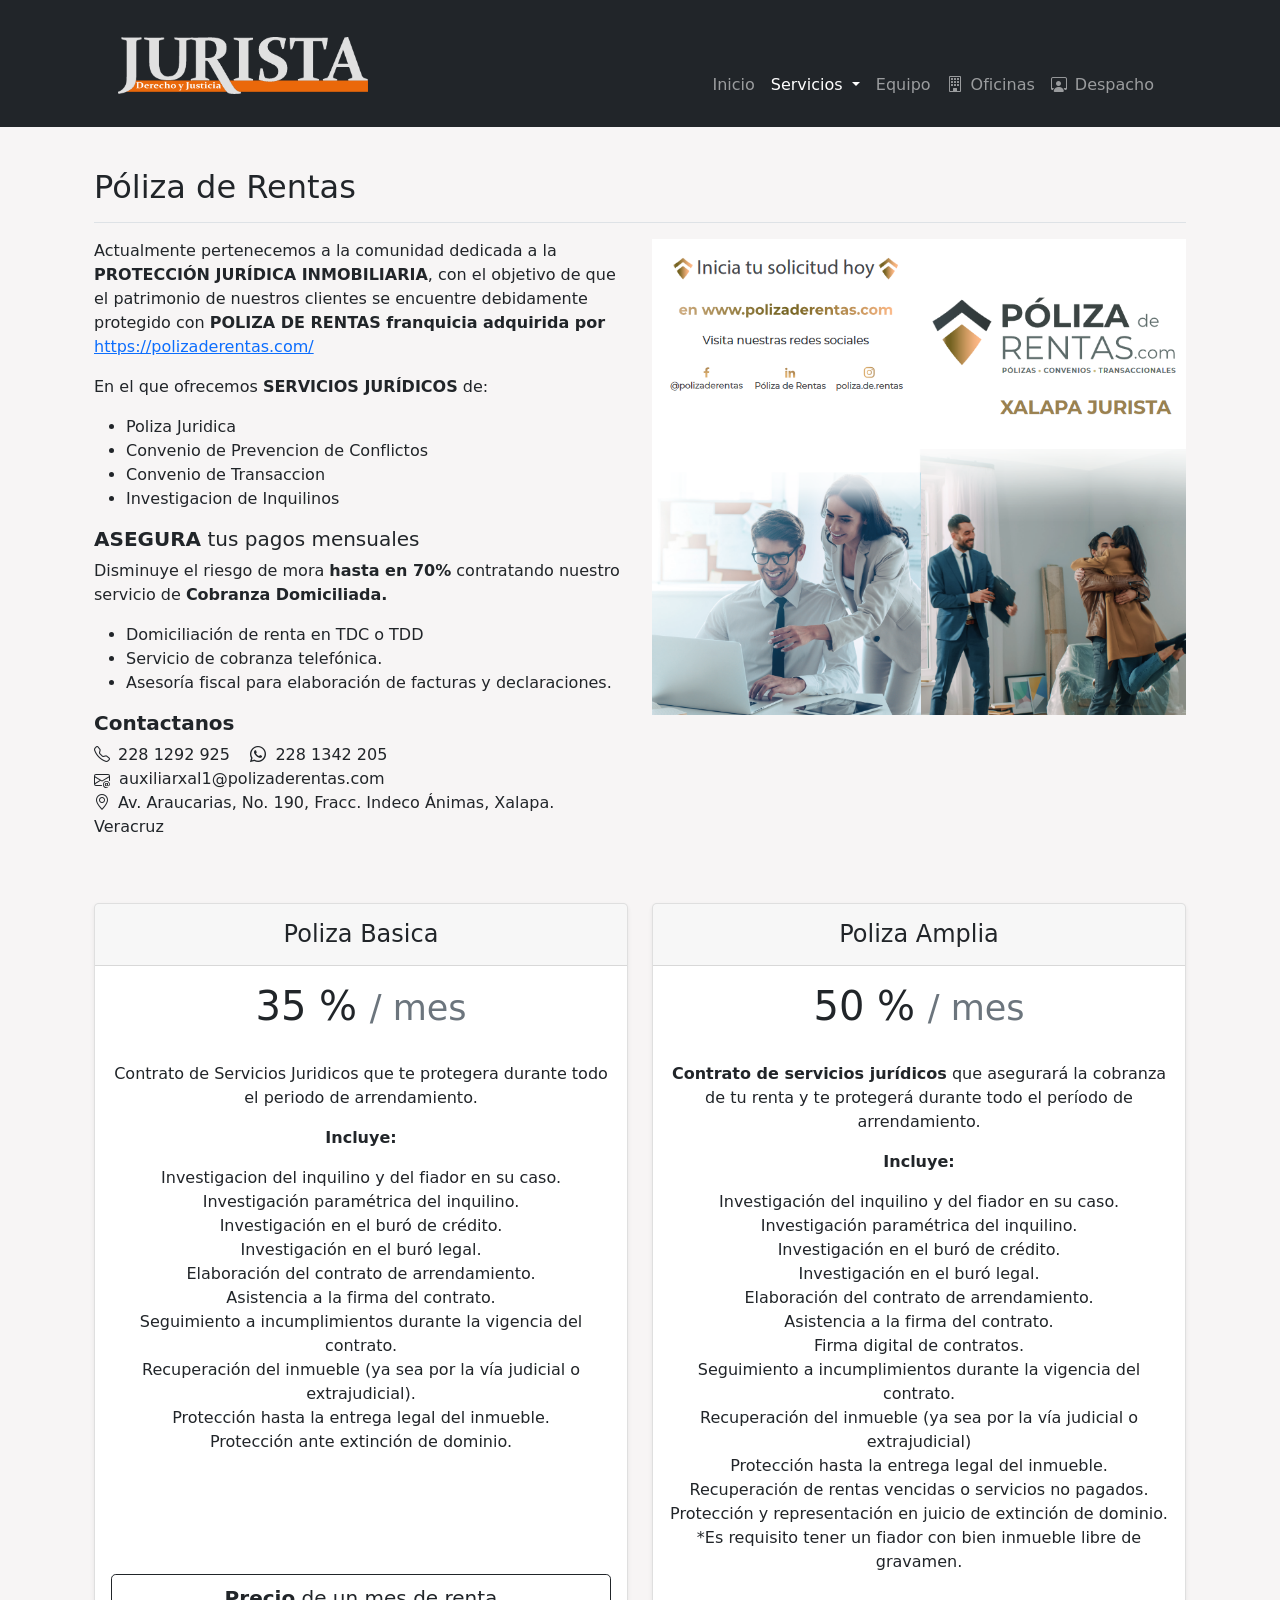
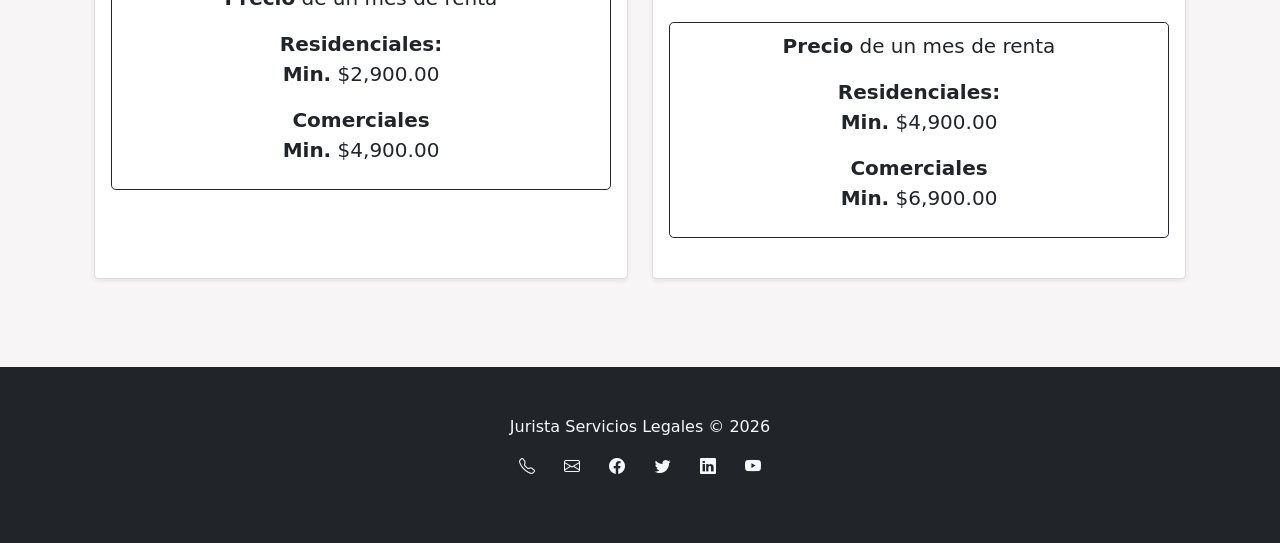
<file: polizas.html>
<!DOCTYPE html>
<html lang="es_mx">

<head>
    <meta charset="UTF-8">
    <meta http-equiv="X-UA-Compatible" content="IE=edge">
    <meta name="viewport" content="width=device-width, initial-scale=1.0">
    <title>Polizas</title>
    <link rel="icon" type="image/png" href="assets/favicon.ico">
    <link rel="stylesheet" href="styles.css">
    <link rel="stylesheet" href="icons.css">
    <link rel="stylesheet" href="https://cdn.jsdelivr.net/npm/bootstrap-icons@1.9.1/font/bootstrap-icons.css">
    <link rel="stylesheet" href="css/navbar.css">
</head>

<body style="background-color: #f7f5f5">

    <!-- Responsive navbar-->
    <nav class="navbar navbar-expand-lg fixed-top navbar-dark bg-dark">
        <div class="container px-5" style="display:block;text-align: center;width: 100%;">
            <div class="navbar-brand">
                <a href="./index.html">
                    <img src="assets/logo.png" href="./index.html" class="img-fluid mt-1 logoPosition"
                        style="display:block;text-align: center;min-width: 250px; max-width: 250px;"
                        alt="Jurista Servicios Legales">
                </a>
            </div>
            <button class="navbar-toggler mt-3" type="button" data-bs-toggle="collapse" data-bs-target="#menu"
                aria-controls="menu" aria-expanded="false" aria-label="Toggle navigation"><span
                    class="navbar-toggler-icon"></span></button>
            <div class="collapse navbar-collapse menuPosition" id="menu" style="text-align: left;">
                <ul class="navbar-nav ms-auto mb-2 mb-lg-0">
                    <li class="nav-item"><a class="nav-link" aria-current="page" href="./index.html">Inicio</a>
                    </li>
                    <li class="nav-item dropdown">
                        <a class="nav-link dropdown-toggle active" href="#" id="navbarDropdown" role="button"
                            data-bs-toggle="dropdown" aria-expanded="false">
                             Servicios
                        </a>
                        <ul class="dropdown-menu" aria-labelledby="navbarDropdown">
                            <li>
                                <a class="dropdown-item" href="./practicas.html">
                                    <i class="bi bi-vector-pen me-2"></i>
                                    Prácticas
                                </a>
                            </li>
                            <li>
                                <a class="dropdown-item active" href="./polizas.html">
                                    <i class="bi bi-file-earmark-lock2 me-2"></i>
                                    Polizas
                                </a>
                            </li>
                            <li>
                                <a class="dropdown-item" href="./municipios.html">
                                    <i class="bi bi-geo-fill me-2"></i>
                                    Especializados a Municipios
                                </a>
                            </li>
                        </ul>
                    </li>
                    <li class="nav-item"><a class="nav-link" href="./juristas.html">Equipo</a></li>
                    <!-- <li class="nav-item"><a class="nav-link" href="https://revistajurista.com"
                            target="_blank">Revista</a></li> -->
                    <li><a class="nav-link" href="./contacto.html"><i class="bi bi-building me-2"></i>Oficinas</a></li>
                    <!-- <li class="nav-item"><a class="nav-link" href="https://www.facebook.com/ijurista"
                            target="_blank">Blog</a></li> -->
                    <li class="nav-item"><a class="nav-link" href="https://despacho.ijurista.com/" target="_blank"><i
                                class="bi bi-person-workspace me-2"></i>Despacho</a></li>
                </ul>
            </div>
        </div>
        </div>
    </nav>


    <main role="main" style="margin-top:120px;">
        <!-- Page Content-->
        <div class="container px-4 py-5" id="icon-grid">
            <h2 class="pb-3 border-bottom mb-3">Póliza de Rentas</h2>

            <div class="row">
                <div class="col-lg-6">
                    <p>
                        Actualmente pertenecemos a la comunidad dedicada a la <b>PROTECCIÓN JURÍDICA
                            INMOBILIARIA</b>, con el objetivo de que el patrimonio de nuestros clientes se encuentre
                        debidamente protegido con <b>POLIZA DE RENTAS franquicia adquirida por</b> <a
                            href="https://polizaderentas.com/" target="_blank">https://polizaderentas.com/</a>
                    </p>
                    <p>En el que ofrecemos <b>SERVICIOS JURÍDICOS</b> de:</p>
                    <ul>
                        <li>Poliza Juridica</li>
                        <li>Convenio de Prevencion de Conflictos</li>
                        <li>Convenio de Transaccion</li>
                        <li>Investigacion de Inquilinos</li>
                    </ul>
                    <h5><b>ASEGURA</b> tus pagos mensuales</h5>
                    <p>
                        Disminuye el riesgo de mora <b>hasta en
                            70%</b> contratando nuestro servicio de <b>Cobranza Domiciliada.</b>
                    </p>
                    <ul>
                        <li>Domiciliación de renta en TDC o TDD</li>
                        <li>Servicio de cobranza telefónica.</li>
                        <li>Asesoría fiscal para elaboración de
                            facturas y declaraciones.</li>
                    </ul>
                    <h5><b>Contactanos</b></h5>
                    <p>
                        <i class="bi bi-telephone me-2"></i>228 1292 925 &nbsp;&nbsp;&nbsp;<i
                            class="bi bi-whatsapp  me-1"></i> 228 1342 205 <br>
                        <svg xmlns="https://www.w3.org/2000/svg" width="16" height="16" fill="currentColor"
                            class="bi bi-envelope-at me-1" viewBox="0 0 16 16">
                            <path
                                d="M2 2a2 2 0 0 0-2 2v8.01A2 2 0 0 0 2 14h5.5a.5.5 0 0 0 0-1H2a1 1 0 0 1-.966-.741l5.64-3.471L8 9.583l7-4.2V8.5a.5.5 0 0 0 1 0V4a2 2 0 0 0-2-2H2Zm3.708 6.208L1 11.105V5.383l4.708 2.825ZM1 4.217V4a1 1 0 0 1 1-1h12a1 1 0 0 1 1 1v.217l-7 4.2-7-4.2Z" />
                            <path
                                d="M14.247 14.269c1.01 0 1.587-.857 1.587-2.025v-.21C15.834 10.43 14.64 9 12.52 9h-.035C10.42 9 9 10.36 9 12.432v.214C9 14.82 10.438 16 12.358 16h.044c.594 0 1.018-.074 1.237-.175v-.73c-.245.11-.673.18-1.18.18h-.044c-1.334 0-2.571-.788-2.571-2.655v-.157c0-1.657 1.058-2.724 2.64-2.724h.04c1.535 0 2.484 1.05 2.484 2.326v.118c0 .975-.324 1.39-.639 1.39-.232 0-.41-.148-.41-.42v-2.19h-.906v.569h-.03c-.084-.298-.368-.63-.954-.63-.778 0-1.259.555-1.259 1.4v.528c0 .892.49 1.434 1.26 1.434.471 0 .896-.227 1.014-.643h.043c.118.42.617.648 1.12.648Zm-2.453-1.588v-.227c0-.546.227-.791.573-.791.297 0 .572.192.572.708v.367c0 .573-.253.744-.564.744-.354 0-.581-.215-.581-.8Z" />
                        </svg> auxiliarxal1@polizaderentas.com <br>
                        <i class="bi bi-geo-alt me-2"></i>Av. Araucarias, No. 190, Fracc. Indeco Ánimas, Xalapa.
                        Veracruz
                    </p>
                </div>
                <div class="col-lg-6">
                    <img src="./img/slide/poliza1.png" alt="" class="img-fluid">
                </div>
            </div>
            <br><br>
            <div class="row row-cols-1 row-cols-md-3 mb-3 text-center">
                <div class="col-lg-6">
                    <div class="card mb-4 rounded-3 shadow-sm h-100" onmouseover="color(this)"
                        onmouseout="normal(this)">
                        <div class="card-header py-3">
                            <h4 class="my-0 fw-normal">Poliza Basica</h4>
                        </div>
                        <div class="card-body">
                            <h1 class="card-title pricing-card-title">35 % <small class="text-muted fw-light">/
                                    mes</small></h1>
                            <br>
                            <p>Contrato de Servicios Juridicos que te protegera durante todo el periodo de
                                arrendamiento.</p>
                            <p><b>Incluye:</b></p>
                            <ul class="list-unstyled mt-3 mb-4">
                                <li>Investigacion del inquilino y del fiador en su caso.</li>
                                <li>Investigación paramétrica del inquilino.</li>
                                <li>Investigación en el buró de crédito.</li>
                                <li>Investigación en el buró legal.</li>
                                <li>Elaboración del contrato de arrendamiento.</li>
                                <li>Asistencia a la firma del contrato.</li>
                                <li>
                                    Seguimiento a incumplimientos durante
                                    la vigencia del contrato.
                                </li>
                                <li>
                                    Recuperación del inmueble (ya sea por la
                                    vía judicial o extrajudicial).
                                </li>
                                <li>Protección hasta la entrega legal del inmueble.</li>
                                <li>Protección ante extinción de dominio.</li>
                            </ul>
                            <br><br><br><br>
                            <div class="w-100 btn btn-lg btn-outline-dark" style="cursor: auto;">
                                <p><b>Precio</b> de un mes de renta</p>
                                <p>
                                    <b>Residenciales:</b><br>
                                    <b>Min.</b> $2,900.00
                                </p>
                                <p>
                                    <b>Comerciales</b><br>
                                    <b>Min.</b> $4,900.00
                                </p>
                            </div>
                        </div>
                    </div>
                </div>
                <div class="col-lg-6">
                    <div class="card mb-4 rounded-3 shadow-sm h-100" onmouseover="color(this)"
                        onmouseout="normal(this)">
                        <div class="card-header py-3">
                            <h4 class="my-0 fw-normal">Poliza Amplia</h4>
                        </div>
                        <div class="card-body">
                            <h1 class="card-title pricing-card-title">50 % <small class="text-muted fw-light">/
                                    mes</small></h1>
                            <br>
                            <p>
                                <b>Contrato de servicios jurídicos</b> que asegurará
                                la cobranza de tu renta y te protegerá durante
                                todo el período de arrendamiento.
                            </p>
                            <p><b>Incluye:</b></p>
                            <ul class="list-unstyled mt-3 mb-4">
                                <li>
                                    Investigación del inquilino y del fiador en su caso.
                                </li>
                                <li>
                                    Investigación paramétrica del inquilino.
                                </li>
                                <li>
                                    Investigación en el buró de crédito.
                                </li>
                                <li>
                                    Investigación en el buró legal.
                                </li>
                                <li>
                                    Elaboración del contrato de arrendamiento.
                                </li>
                                <li>
                                    Asistencia a la firma del contrato.
                                </li>
                                <li>
                                    Firma digital de contratos.
                                </li>
                                <li>
                                    Seguimiento a incumplimientos durante la vigencia del contrato.
                                </li>
                                <li>
                                    Recuperación del inmueble (ya sea por la vía judicial o extrajudicial)
                                </li>
                                <li>
                                    Protección hasta la entrega legal del inmueble.
                                </li>
                                <li>
                                    Recuperación de rentas vencidas o servicios no pagados.
                                </li>
                                <li>
                                    Protección y representación en juicio de extinción de dominio. *Es requisito tener
                                    un fiador con bien inmueble libre de gravamen.
                                </li>
                            </ul>
                            <br>
                            <div class="w-100 btn btn-lg btn-outline-dark" style="cursor: auto;">
                                <p><b>Precio</b> de un mes de renta</p>
                                <p>
                                    <b>Residenciales:</b><br>
                                    <b>Min.</b> $4,900.00
                                </p>
                                <p>
                                    <b>Comerciales</b><br>
                                    <b>Min.</b> $6,900.00
                                </p>
                            </div>
                        </div>
                    </div>
                </div>
            </div>
            <br>
        </div>
        <!-- Footer-->
    </main>
    <footer class="py-5 pb-3 bg-dark">
        <div class="container px-4 px-lg-5">
            <p class="m-0 mb-3 text-center text-light" id="footer">
                Jurista Servicios Legales &copy; 2004
            </p>
            <p class="m-0 text-center text-light">
                <a href="tel:228-134-2205" class="link-light"><i class="bi bi-telephone me-4"></i></a>
                <a href="mailto: contacto@ijurista.com" class="link-light"><i class="bi bi-envelope me-4"></i></a>
                <a href="https://www.facebook.com/ijurista" target="_blank" class="link-light"><i
                        class="bi bi-facebook me-4"></i></a>
                <a href="https://twitter.com/RevistaJurista" target="_blank" class="link-light"><i
                        class="bi bi-twitter me-4"></i></a>
                <a href="https://www.linkedin.com/company/jurista" target="_blank" class="link-light"><i
                        class="bi bi-linkedin me-4"></i></a>
                <a href="https://www.youtube.com/channel/UCsg6mb0zP4n78rJ8WA1o-xg/feed" target="_blank"
                    class="link-light"><i class="bi bi-youtube"></i></a>
            </p>
            <br><br>
            <!-- <p class="pGrullaFooter">
                Hecho por <a classname="brown-text text-lighten-3"
                    style="text-decoration: none; font-weight:bold; color:burlywood;" target="_blank"
                    href="https://www.facebook.com/grullasoftware/">Grulla Software</a>
            </p> -->
        </div>
    </footer>

    <script>
        document.getElementById("footer").innerHTML = `Jurista Servicios Legales &copy; ${new Date().getFullYear()}`

        function normal(e) {
            e.classList.remove('border-dark')
        }
        function color(e) {
            e.classList.add('border-dark')
        }
    </script>
    <script src="bootstrap/bootstrap/dist/js/bootstrap.min.js"></script>
</body>

</html>
</file>
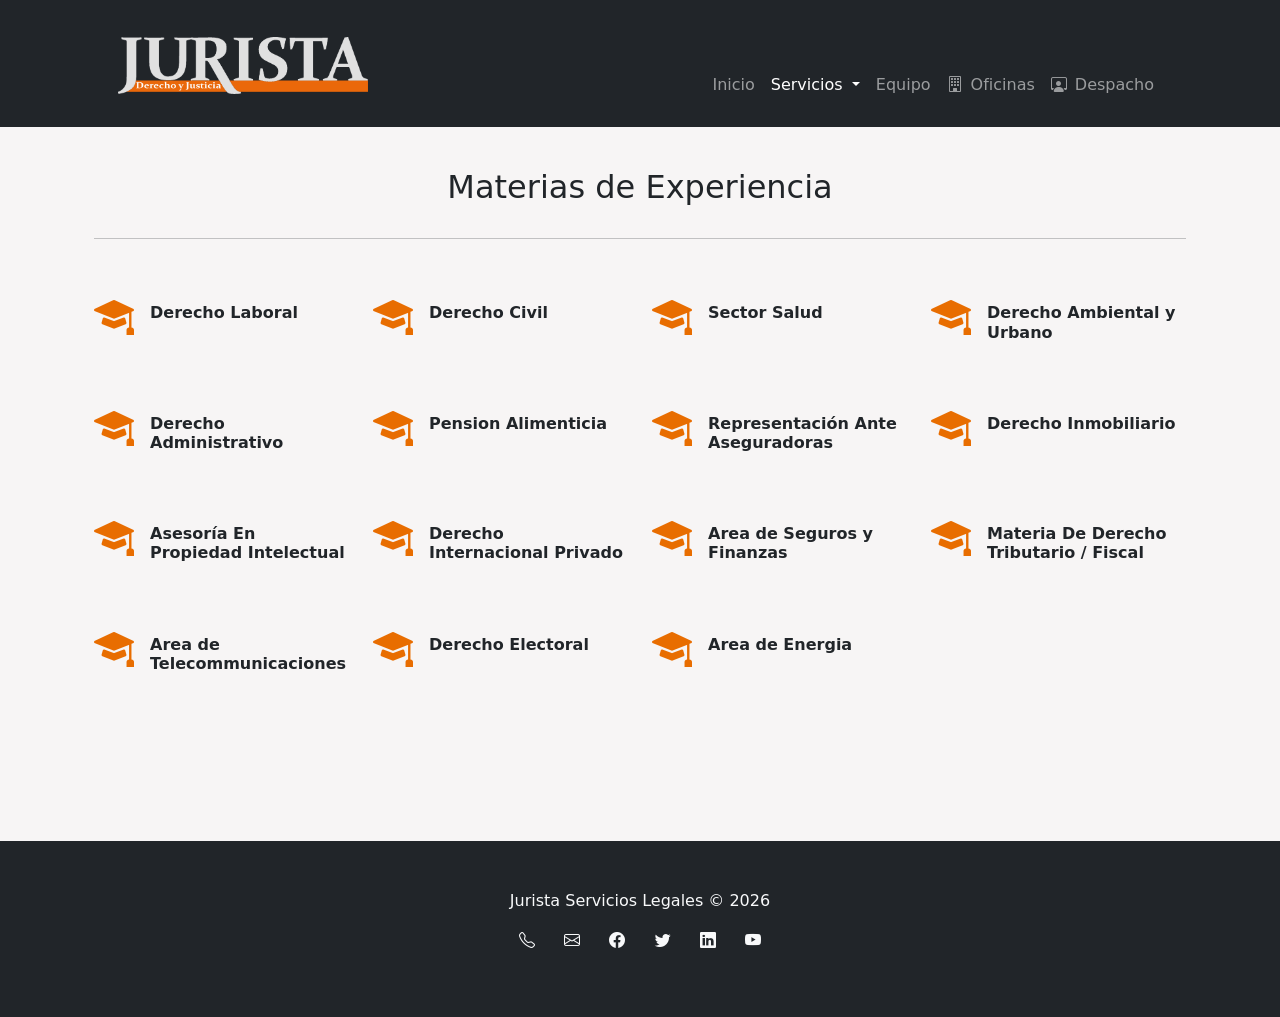
<file: practicas.html>
<!DOCTYPE html>
<html lang="es_mx">

<head>
    <meta charset="UTF-8">
    <meta http-equiv="X-UA-Compatible" content="IE=edge">
    <meta name="viewport" content="width=device-width, initial-scale=1.0">
    <title>Prácticas</title>
    <link rel="icon" type="image/png" href="assets/favicon.ico">
    <link rel="stylesheet" href="styles.css">
    <link rel="stylesheet" href="icons.css">
    <link rel="stylesheet" href="https://cdn.jsdelivr.net/npm/bootstrap-icons@1.9.1/font/bootstrap-icons.css">
    <link rel="stylesheet" href="css/navbar.css">
</head>

<body style="background-color: #f7f5f5">

    <!-- Responsive navbar-->
    <nav class="navbar navbar-expand-lg fixed-top navbar-dark bg-dark">
        <div class="container px-5" style="display:block;text-align: center;width: 100%;">
            <div class="navbar-brand">
                <a href="./index.html">
                    <img src="assets/logo.png" href="./index.html" class="img-fluid mt-1 logoPosition"
                        style="display:block;text-align: center;min-width: 250px; max-width: 250px;"
                        alt="Jurista Servicios Legales">
                </a>
            </div>
            <button class="navbar-toggler mt-3" type="button" data-bs-toggle="collapse" data-bs-target="#menu"
                aria-controls="menu" aria-expanded="false" aria-label="Toggle navigation"><span
                    class="navbar-toggler-icon"></span></button>
            <div class="collapse navbar-collapse menuPosition" id="menu" style="text-align: left;">
                <ul class="navbar-nav ms-auto mb-2 mb-lg-0">
                    <li class="nav-item"><a class="nav-link" aria-current="page" href="./index.html">Inicio</a>
                    </li>
                    <li class="nav-item dropdown">
                        <a class="nav-link dropdown-toggle active" href="#" id="navbarDropdown" role="button"
                            data-bs-toggle="dropdown" aria-expanded="false">
                             Servicios
                        </a>
                        <ul class="dropdown-menu" aria-labelledby="navbarDropdown">
                            <li>
                                <a class="dropdown-item active" href="./practicas.html">
                                    <i class="bi bi-vector-pen me-2"></i>
                                    Prácticas
                                </a>
                            </li>
                            <li>
                                <a class="dropdown-item" href="./polizas.html">
                                    <i class="bi bi-file-earmark-lock2 me-2"></i>
                                    Polizas
                                </a>
                            </li>
                            <li>
                                <a class="dropdown-item" href="./municipios.html">
                                    <i class="bi bi-geo-fill me-2"></i>
                                    Especializados a Municipios
                                </a>
                            </li>
                        </ul>
                    </li>
                    <li class="nav-item"><a class="nav-link" href="./juristas.html">Equipo</a></li>
                    <!-- <li class="nav-item"><a class="nav-link" href="https://revistajurista.com"
                            target="_blank">Revista</a></li> -->
                    <li><a class="nav-link" href="./contacto.html"><i class="bi bi-building me-2"></i>Oficinas</a></li>
                    <!-- <li class="nav-item"><a class="nav-link" href="https://www.facebook.com/ijurista"
                            target="_blank">Blog</a></li> -->
                    <li class="nav-item"><a class="nav-link" href="https://despacho.ijurista.com/" target="_blank"><i
                                class="bi bi-person-workspace me-2"></i>Despacho</a></li>
                </ul>
            </div>
        </div>
        </div>
    </nav>


    <main role="main" style="margin-top:120px;">
        <!-- Page Content-->
        <div class="container px-4 py-5" id="icon-grid">
            <center><h2 class="pb-3 mb-3">Materias de Experiencia</h2></center>
            <hr>
            <div class="row row-cols-1 row-cols-sm-2 row-cols-md-3 row-cols-lg-4 g-4 py-5" id="contenidoPracticas">
                <div class="col d-flex align-items-start">
                    <i class="bi bi-mortarboard-fill me-3" style="font-Size: 40px;position: relative;top: -17px;color: #e86d00;"></i>
                    <div>
                        <h6 id="1" class="fw-bold mb-5" style="cursor: pointer;">Derecho Laboral</h6>
                    </div>
                </div>
                <div class="col d-flex align-items-start">
                    <i class="bi bi-mortarboard-fill me-3" style="font-Size: 40px;position: relative;top: -17px;color: #e86d00;"></i>
                    <div>
                        <h6 id="2" class="fw-bold mb-5" style="cursor: pointer;">Derecho Civil</h6>
                    </div>
                </div>
                <div class="col d-flex align-items-start">
                    <i class="bi bi-mortarboard-fill me-3" style="font-Size: 40px;position: relative;top: -17px;color: #e86d00;"></i>
                    <div>
                        <h6 id="3" class="fw-bold mb-5" style="cursor: pointer;">Sector Salud</h6>
                    </div>
                </div>
                <div class="col d-flex align-items-start">
                    <i class="bi bi-mortarboard-fill me-3" style="font-Size: 40px;position: relative;top: -17px;color: #e86d00;"></i>
                    <div>
                        <h6 id="4" class="fw-bold mb-5" style="cursor: pointer;">Derecho Ambiental y Urbano</h6>
                    </div>
                </div>
                <div class="col d-flex align-items-start">
                    <i class="bi bi-mortarboard-fill me-3" style="font-Size: 40px;position: relative;top: -17px;color: #e86d00;"></i>
                    <div>
                        <h6 id="5" class="fw-bold mb-5" style="cursor: pointer;">Derecho Administrativo</h6>
                    </div>
                </div>
                <div class="col d-flex align-items-start">
                    <i class="bi bi-mortarboard-fill me-3" style="font-Size: 40px;position: relative;top: -17px;color: #e86d00;"></i>
                    <div>
                        <h6 id="6" class="fw-bold mb-5" style="cursor: pointer;">Pension Alimenticia</h6>
                    </div>
                </div>
                <div class="col d-flex align-items-start">
                    <i class="bi bi-mortarboard-fill me-3" style="font-Size: 40px;position: relative;top: -17px;color: #e86d00;"></i>
                    <div>
                        <h6 id="7" class="fw-bold mb-5" style="cursor: pointer;">Representación Ante Aseguradoras</h6>
                    </div>
                </div>
                <div class="col d-flex align-items-start">
                    <i class="bi bi-mortarboard-fill me-3" style="font-Size: 40px;position: relative;top: -17px;color: #e86d00;"></i>
                    <div>
                        <h6 id="8" class="fw-bold mb-5" style="cursor: pointer;">Derecho Inmobiliario</h6>
                    </div>
                </div>
                <div class="col d-flex align-items-start">
                    <i class="bi bi-mortarboard-fill me-3" style="font-Size: 40px;position: relative;top: -17px;color: #e86d00;"></i>
                    <div>
                        <h6 id="9" class="fw-bold mb-5" style="cursor: pointer;">Asesoría En Propiedad Intelectual</h6>
                    </div>
                </div>
                <div class="col d-flex align-items-start">
                    <i class="bi bi-mortarboard-fill me-3" style="font-Size: 40px;position: relative;top: -17px;color: #e86d00;"></i>
                    <div>
                        <h6 id="10" class="fw-bold mb-5" style="cursor: pointer;">Derecho Internacional Privado</h6>
                    </div>
                </div>
                <div class="col d-flex align-items-start">
                    <i class="bi bi-mortarboard-fill me-3" style="font-Size: 40px;position: relative;top: -17px;color: #e86d00;"></i>
                    <div>
                        <h6 id="11" class="fw-bold mb-5" style="cursor: pointer;">Area de Seguros y Finanzas</h6>
                    </div>
                </div>
                <div class="col d-flex align-items-start">
                    <i class="bi bi-mortarboard-fill me-3" style="font-Size: 40px;position: relative;top: -17px;color: #e86d00;"></i>
                    <div>
                        <h6 id="12" class="fw-bold mb-5" style="cursor: pointer;">Materia De Derecho Tributario / Fiscal</h6>
                    </div>
                </div>
                <div class="col d-flex align-items-start">
                    <i class="bi bi-mortarboard-fill me-3" style="font-Size: 40px;position: relative;top: -17px;color: #e86d00;"></i>
                    <div>
                        <h6 id="13" class="fw-bold mb-5" style="cursor: pointer;">Area de Telecommunicaciones</h6>
                    </div>
                </div>
                <div class="col d-flex align-items-start">
                    <i class="bi bi-mortarboard-fill me-3" style="font-Size: 40px;position: relative;top: -17px;color: #e86d00;"></i>
                    <div>
                        <h6 id="14" class="fw-bold mb-5" style="cursor: pointer;">Derecho Electoral</h6>
                    </div>
                </div>
                <div class="col d-flex align-items-start">
                    <i class="bi bi-mortarboard-fill me-3" style="font-Size: 40px;position: relative;top: -17px;color: #e86d00;"></i>
                    <div>
                        <h6 id="15" class="fw-bold mb-5" style="cursor: pointer;">Area de Energia</h6>
                    </div>
                </div>
            </div>
            <br>
        </div>
        <!-- Footer-->
    </main>
    <footer class="py-5 pb-3 bg-dark">
        <div class="container px-4 px-lg-5">
            <p class="m-0 mb-3 text-center text-light" id="footer">
                Jurista Servicios Legales &copy; 2004
            </p>
            <p class="m-0 text-center text-light">
                <a href="tel:228-134-2205" class="link-light"><i class="bi bi-telephone me-4"></i></a>
                <a href="mailto: contacto@ijurista.com" class="link-light"><i class="bi bi-envelope me-4"></i></a>
                <a href="https://www.facebook.com/ijurista" target="_blank" class="link-light"><i
                        class="bi bi-facebook me-4"></i></a>
                <a href="https://twitter.com/RevistaJurista" target="_blank" class="link-light"><i
                        class="bi bi-twitter me-4"></i></a>
                <a href="https://www.linkedin.com/company/jurista" target="_blank" class="link-light"><i
                        class="bi bi-linkedin me-4"></i></a>
                <a href="https://www.youtube.com/channel/UCsg6mb0zP4n78rJ8WA1o-xg/feed" target="_blank"
                    class="link-light"><i class="bi bi-youtube"></i></a>
            </p>
            <br><br>
            <!-- <p class="pGrullaFooter">
                Hecho por <a classname="brown-text text-lighten-3"
                    style="text-decoration: none; font-weight:bold; color:burlywood;" target="_blank"
                    href="https://www.facebook.com/grullasoftware/">Grulla Software</a>
            </p> -->
        </div>
    </footer>



    <div class="modal" tabindex="-1" id="myModal">
        <div class="modal-dialog modal-md modal-dialog-centered modal-dialog-scrollable">
            <div class="modal-content">
                <div class="modal-header">
                    <h5 class="modal-title" id="myModalTitle"></h5>
                    <button type="button" class="btn-close" data-bs-dismiss="modal" aria-label="Close"></button>
                </div>
                <div class="modal-body">
                    <p id="myModalBody"></p>
                </div>
                <div class="modal-footer">
                    <button type="button" class="btn btn-secondary" data-bs-dismiss="modal">Cerrar</button>
                </div>
            </div>
        </div>
    </div>


    <script>
        document.getElementById("footer").innerHTML = `Jurista Servicios Legales &copy; ${new Date().getFullYear()}`
    </script>
    <script src="bootstrap/bootstrap/dist/js/bootstrap.min.js"></script>
    <script src="./js/servicios.js"></script>
</body>

</html>
</file>
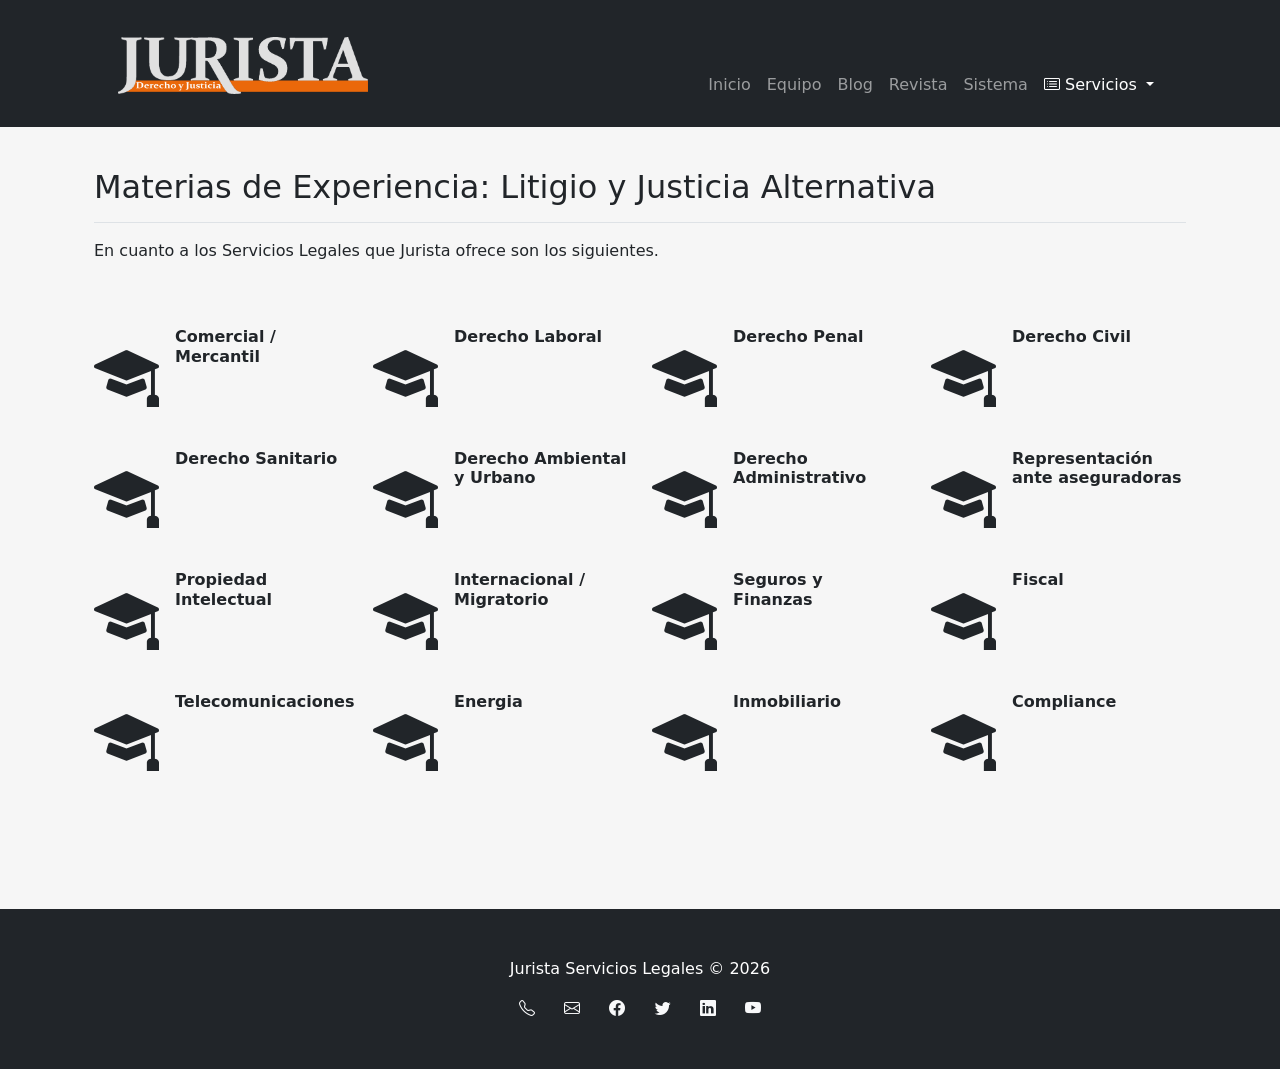
<file: servicios.html>
<!DOCTYPE html>
<html lang="es_mx">

<head>
    <meta charset="UTF-8">
    <meta http-equiv="X-UA-Compatible" content="IE=edge">
    <meta name="viewport" content="width=device-width, initial-scale=1.0">
    <title>Servicios</title>
    <link rel="icon" type="image/png" href="assets/favicon.ico">
    <link rel="stylesheet" href="styles.css">
    <link rel="stylesheet" href="icons.css">
    <link rel="stylesheet" href="https://cdn.jsdelivr.net/npm/bootstrap-icons@1.9.1/font/bootstrap-icons.css">
    <link rel="stylesheet" href="css/navbar.css">
</head>

<body style="background-color: #f6f6f6;">

    <!-- Responsive navbar-->
    <nav class="navbar navbar-expand-lg fixed-top navbar-dark bg-dark">
        <div class="container px-5" style="display:block;text-align: center;">
            <div class="navbar-brand">
                <img src="assets/logo.png" class="img-fluid mt-1 logoPosition"
                    style="display:block;text-align: left;min-width: 250px; max-width: 250px;"
                    alt="Jurista Servicios Legales">
            </div>
            <button class="navbar-toggler mt-3" type="button" data-bs-toggle="collapse" data-bs-target="#menu"
                aria-controls="menu" aria-expanded="false" aria-label="Toggle navigation"><span
                    class="navbar-toggler-icon"></span></button>
            <div class="collapse navbar-collapse menuPosition" id="menu" style="text-align: left;">
                <ul class="navbar-nav ms-auto mb-2 mb-lg-0">
                    <li class="nav-item"><a class="nav-link" aria-current="page" href="./index.html">Inicio</a>
                    </li>
                    <li class="nav-item"><a class="nav-link" href="./juristas.html">Equipo</a></li>
                    <li class="nav-item"><a class="nav-link" href="https://wordpress.org/" target="_blank">Blog</a></li>
                    <li class="nav-item"><a class="nav-link" href="http://revistajurista.com"
                            target="_blank">Revista</a></li>
                    <li class="nav-item"><a class="nav-link" href="https://ijurista.com/despacho/"
                            target="_blank">Sistema</a></li>
                    <li class="nav-item dropdown">
                        <a class="nav-link dropdown-toggle active" href="#" id="navbarDropdown" role="button"
                            data-bs-toggle="dropdown" aria-expanded="false">
                            <i class="bi bi-card-list"></i> Servicios
                        </a>
                        <ul class="dropdown-menu" aria-labelledby="navbarDropdown">
                            <li>
                                <a class="dropdown-item active" href="./servicios.html">
                                    <i class="bi bi-vector-pen me-2"></i>
                                    Prácticas
                                </a>
                            </li>
                            <li>
                                <a class="dropdown-item" href="./polizas.html">
                                    <i class="bi bi-file-earmark-lock2 me-2"></i>
                                    Polizas
                                </a>
                            </li>
                            <li>
                                <hr class="dropdown-divider">
                            </li>
                            <li>
                                <a class="dropdown-item" href="./contacto.html">

                                    <i class="bi bi-building me-2"></i>
                                    Oficinas
                                </a>
                            </li>
                        </ul>
                    </li>
                </ul>
            </div>
        </div>
        </div>
    </nav>


    <main role="main" style="margin-top:120px;">
        <!-- Page Content-->
        <div class="container px-4 py-5" id="icon-grid">
            <h2 class="pb-3 border-bottom mb-3">Materias de Experiencia: Litigio y Justicia Alternativa</h2>
            <p>En cuanto a los Servicios Legales que Jurista ofrece son
                los siguientes.</p>

            <div class="row row-cols-1 row-cols-sm-2 row-cols-md-3 row-cols-lg-4 g-4 py-5" id="contenidoPracticas">
                <div class="col d-flex align-items-start">
                    <i class="bi bi-mortarboard-fill me-3" style="font-Size: 65px;cursor: pointer;" id="1"></i>
                    <div>
                        <h6 class="fw-bold mb-5">Comercial / Mercantil</h6>
                    </div>
                </div>
                <div class="col d-flex align-items-start">
                    <i class="bi bi-mortarboard-fill me-3" style="font-Size: 65px;cursor: pointer;" id="2"></i>
                    <div>
                        <h6 class="fw-bold mb-5">Derecho Laboral</h6>
                    </div>
                </div>
                <div class="col d-flex align-items-start">
                    <i class="bi bi-mortarboard-fill me-3" style="font-Size: 65px;cursor: pointer;" id="3"></i>
                    <div>
                        <h6 class="fw-bold mb-5">Derecho Penal</h6>
                    </div>
                </div>
                <div class="col d-flex align-items-start">
                    <i class="bi bi-mortarboard-fill me-3" style="font-Size: 65px;cursor: pointer;" id="4"></i>
                    <div>
                        <h6 class="fw-bold mb-5">Derecho Civil</h6>
                    </div>
                </div>
                <div class="col d-flex align-items-start">
                    <i class="bi bi-mortarboard-fill me-3" style="font-Size: 65px;cursor: pointer;" id="5"></i>
                    <div>
                        <h6 class="fw-bold mb-5">Derecho Sanitario</h6>
                    </div>
                </div>
                <div class="col d-flex align-items-start">
                    <i class="bi bi-mortarboard-fill me-3" style="font-Size: 65px;cursor: pointer;" id="6"></i>
                    <div>
                        <h6 class="fw-bold mb-5">Derecho Ambiental y Urbano</h6>
                    </div>
                </div>
                <div class="col d-flex align-items-start">
                    <i class="bi bi-mortarboard-fill me-3" style="font-Size: 65px;cursor: pointer;" id="7"></i>
                    <div>
                        <h6 class="fw-bold mb-5">Derecho Administrativo</h6>
                    </div>
                </div>
                <div class="col d-flex align-items-start">
                    <i class="bi bi-mortarboard-fill me-3" style="font-Size: 65px;cursor: pointer;" id="8"></i>
                    <div>
                        <h6 class="fw-bold mb-5">Representación ante aseguradoras</h6>
                    </div>
                </div>
                <div class="col d-flex align-items-start">
                    <i class="bi bi-mortarboard-fill me-3" style="font-Size: 65px;cursor: pointer;" id="9"></i>
                    <div>
                        <h6 class="fw-bold mb-5">Propiedad Intelectual</h6>
                    </div>
                </div>
                <div class="col d-flex align-items-start">
                    <i class="bi bi-mortarboard-fill me-3" style="font-Size: 65px;cursor: pointer;" id="10"></i>
                    <div>
                        <h6 class="fw-bold mb-5">Internacional / Migratorio</h6>
                    </div>
                </div>
                <div class="col d-flex align-items-start">
                    <i class="bi bi-mortarboard-fill me-3" style="font-Size: 65px;cursor: pointer;" id="11"></i>
                    <div>
                        <h6 class="fw-bold mb-5">Seguros y Finanzas</h6>
                    </div>
                </div>
                <div class="col d-flex align-items-start">
                    <i class="bi bi-mortarboard-fill me-3" style="font-Size: 65px;cursor: pointer;" id="12"></i>
                    <div>
                        <h6 class="fw-bold mb-5">Fiscal</h6>
                    </div>
                </div>
                <div class="col d-flex align-items-start">
                    <i class="bi bi-mortarboard-fill me-3" style="font-Size: 65px;cursor: pointer;" id="13"></i>
                    <div>
                        <h6 class="fw-bold mb-5">Telecomunicaciones</h6>
                    </div>
                </div>
                <div class="col d-flex align-items-start">
                    <i class="bi bi-mortarboard-fill me-3" style="font-Size: 65px;cursor: pointer;" id="14"></i>
                    <div>
                        <h6 class="fw-bold mb-5">Energia</h6>
                    </div>
                </div>
                <div class="col d-flex align-items-start">
                    <i class="bi bi-mortarboard-fill me-3" style="font-Size: 65px;cursor: pointer;" id="15"></i>
                    <div>
                        <h6 class="fw-bold mb-5">Inmobiliario</h6>
                    </div>
                </div>
                <div class="col d-flex align-items-start">
                    <i class="bi bi-mortarboard-fill me-3" style="font-Size: 65px;cursor: pointer;" id="16"></i>
                    <div>
                        <h6 class="fw-bold mb-5">Compliance</h6>
                    </div>
                </div>
            </div>
            <br>
        </div>
        <!-- Footer-->
    </main>
    <footer class="py-5 bg-dark">
        <div class="container px-4 px-lg-5">
            <p class="m-0 mb-3 text-center text-white" id="footer">
                Jurista Servicios Legales &copy; 2004
            </p>
            <p class="m-0 text-center text-white">
                <a href="tel:228-134-2205" class="link-light"><i class="bi bi-telephone me-4"></i></a>
                <a href="mailto: contacto@ijurista.com" class="link-light"><i class="bi bi-envelope me-4"></i></a>
                <a href="https://www.facebook.com/ijurista" target="_blank" class="link-light"><i
                        class="bi bi-facebook me-4"></i></a>
                <a href="https://twitter.com/RevistaJurista" target="_blank" class="link-light"><i
                        class="bi bi-twitter me-4"></i></a>
                <a href="https://www.linkedin.com/company/jurista" target="_blank" class="link-light"><i
                        class="bi bi-linkedin me-4"></i></a>
                <a href="https://www.youtube.com/channel/UCsg6mb0zP4n78rJ8WA1o-xg/feed" target="_blank"
                    class="link-light"><i class="bi bi-youtube"></i></a>
            </p>
        </div>
    </footer>



    <div class="modal" tabindex="-1" id="myModal">
        <div class="modal-dialog modal-xl modal-dialog-centered modal-dialog-scrollable">
            <div class="modal-content">
                <div class="modal-header">
                    <h5 class="modal-title" id="myModalTitle"></h5>
                    <button type="button" class="btn-close" data-bs-dismiss="modal" aria-label="Close"></button>
                </div>
                <div class="modal-body">
                    <p id="myModalBody"></p>
                </div>
                <div class="modal-footer">
                    <button type="button" class="btn btn-secondary" data-bs-dismiss="modal">Cerrar</button>
                </div>
            </div>
        </div>
    </div>


    <script>
        document.getElementById("footer").innerHTML = `Jurista Servicios Legales &copy; ${new Date().getFullYear()}`
    </script>
    <script src="bootstrap/bootstrap/dist/js/bootstrap.min.js"></script>
    <script src="./js/servicios.js"></script>
</body>

</html>
</file>
<file: css/navbar.css>
@media (min-width: 992px) {
    .logoPosition {
        position: relative;
        top: 20px;
    }
}

@media (min-width: 992px) {
    .menuPosition {
        position: relative;
        bottom: 14px;
    }
}

.large {
    font-size: large;
}

.pGrullaFooter {
    font-size: small;
    color: white;
    text-align: center;
}

.carousel-control-prev-icon,
.carousel-control-next-icon {
    width: 3rem;
    height: 3rem;
}

.responsiveText {
    font-size: 4vw;
}

@media screen and (min-width: 596px) {
    .responsiveText {
        font-size: 20px;
    }
}
</file>
<file: icons.css>
@import "./bootstrap/bootstrap-icons/font/bootstrap-icons.css";
</file>
